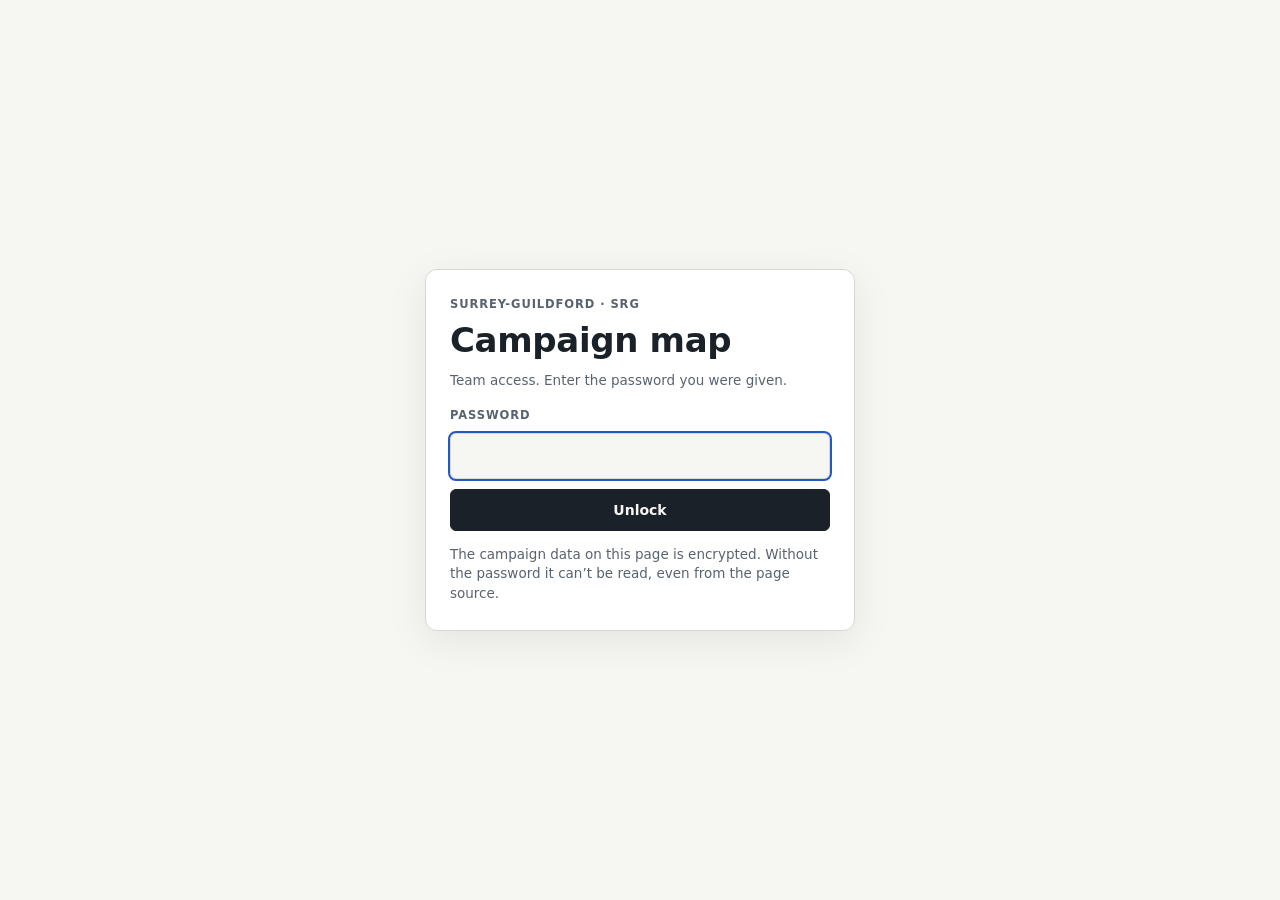
<file: index.html>
<!doctype html>
<html lang="en">
<head>
<meta charset="utf-8">
<meta name="viewport" content="width=device-width, initial-scale=1, viewport-fit=cover">
<meta name="robots" content="noindex, nofollow">
<!-- The page may load its own files and Google Fonts. The only thing that leaves it is the sign-in line (time, map, device ID,
     browser, internet address) sent to the campaign's Firebase database; no campaign data and no loaded file ever leaves it. -->
<meta http-equiv="Content-Security-Policy" content="default-src 'none'; script-src 'self'; style-src 'self' 'unsafe-inline' https://fonts.googleapis.com; font-src https://fonts.gstatic.com; img-src 'self' data: blob:; connect-src https://api.ipify.org https://api64.ipify.org; form-action 'none'; base-uri 'none'">
<title>Surrey-Guildford Campaign Map</title>
<link rel="preconnect" href="https://fonts.googleapis.com">
<link rel="preconnect" href="https://fonts.gstatic.com" crossorigin>
<link rel="stylesheet" href="https://fonts.googleapis.com/css2?family=Archivo:wdth,wght@62..125,100..900&family=IBM+Plex+Sans+Condensed:wght@400;500;600;700&display=swap">
<link rel="stylesheet" href="vendor/leaflet.css">
<link rel="stylesheet" href="app.css">
</head>
<body>
<div class="gate" id="gate" hidden>
  <form class="gate-card" id="gateForm" autocomplete="on">
    <p class="eyebrow">Surrey-Guildford · SRG</p>
    <h1>Campaign map</h1>
    <p>Team access. Enter the password you were given.</p>
    <label for="pw">Password</label>
    <input id="pw" name="password" type="password" autocomplete="current-password" spellcheck="false" required>
    <button class="btn primary" type="submit" id="unlock">Unlock</button>
    <p class="error" id="gateError" role="alert" hidden></p>
    <p class="note">The campaign data on this page is encrypted. Without the password it can’t be read, even from the page source.</p>
  </form>
</div>
<div class="app" id="app">
  <aside class="panel" aria-label="Campaign details">
    <header class="head">
      <p class="eyebrow" id="eyebrow">Surrey-Guildford</p>
      <h1>Campaign map</h1>
      <button class="sheet-toggle" id="sheetToggle" type="button" aria-expanded="true" aria-controls="panelBody">Hide</button>
      <nav class="maps-nav" aria-label="Maps"><a href="index.html" aria-current="page">Campaign map</a><a href="polls.html">Poll map</a><a href="desk.html">Check-in desk</a></nav>
    </header>
    <div class="tabs" role="tablist" aria-label="Sections">
      <button type="button" role="tab" id="tab-overview" aria-controls="pane-overview" aria-selected="true">Overview</button>
      <button type="button" role="tab" id="tab-polls" aria-controls="pane-polls" aria-selected="false" tabindex="-1">Polls</button>
      <button type="button" role="tab" id="tab-homes" aria-controls="pane-homes" aria-selected="false" tabindex="-1">Households</button>
      <button type="button" role="tab" id="tab-voted" aria-controls="pane-voted" aria-selected="false" tabindex="-1">Voted</button>
    </div>
    <div class="body" id="panelBody">
      <section class="pane" id="pane-overview" role="tabpanel" aria-labelledby="tab-overview">
        <div class="loader" id="loader">
          <div class="intro">
            <h2>Your campaign data</h2>
            <p>Load the two <b>Full</b> supporter exports (.xlsx): the 2024 list and this election’s. A Poll Summary, Interactions export and 2024 voted / not-voted lists work too. They are opened in this browser only and never uploaded. Closing the tab clears them.</p>
            <p>To see who has voted so far, load the Elections BC <b>participation report</b> (.csv). Load each new report as it comes: they add up, and the list stays with this tab on both maps until you lock it or close the tab.</p>
          </div>
          <p class="loaded" id="loaded" hidden></p>
          <div class="load-row">
            <label class="btn primary" for="files" id="chooseLabel">Choose files</label>
            <input id="files" type="file" accept=".xlsx,.xls,.csv" multiple>
            <button type="button" class="btn quiet" id="clearData" hidden>Lock</button>
            <button type="button" class="btn quiet" id="castClear" hidden>Clear the voted list</button>
          </div>
          <p class="error" id="loadError" role="alert" hidden></p>
        </div>
        <div id="canvass"></div>
        <div id="result2024"></div>
      </section>
      <section class="pane" id="pane-polls" role="tabpanel" aria-labelledby="tab-polls" hidden>
        <p class="note" id="pollsNote"></p>
        <div class="table-wrap">
          <table class="polls" id="pollTable">
            <thead><tr id="pollHead"></tr></thead>
            <tbody id="pollBody"></tbody>
          </table>
        </div>
      </section>
      <section class="pane" id="pane-homes" role="tabpanel" aria-labelledby="tab-homes" hidden>
        <div id="homesEmpty" class="empty">
          <h2>Households</h2>
          <p>Load the Interactions export or the 2024 supporter lists to put every contacted household on the map, labelled by address.</p>
          <label class="btn primary" for="files">Choose files</label>
        </div>
        <div id="homes" hidden>
          <div class="show">
            <h2>Show on the map</h2>
            <div class="presets" id="views" role="group" aria-label="Show on the map"></div>
            <div class="key" id="key"></div>
          </div>
          <div class="search">
            <label for="find">Find an address</label>
            <input id="find" type="search" list="addrs" placeholder="e.g. 13450 104 Ave" autocomplete="off">
            <datalist id="addrs"></datalist>
          </div>
          <button type="button" class="btn" id="downloadCsv">Download this list (CSV)</button>
          <details class="check" id="check"></details>
        </div>
      </section>
      <section class="pane" id="pane-voted" role="tabpanel" aria-labelledby="tab-voted" hidden></section>
    </div>
  </aside>
  <div class="mapwrap">
    <div id="map" role="region" aria-label="Riding map"></div>
    <div class="shade" id="shade" role="radiogroup" aria-label="Shade polls by"></div>
    <div class="legend" id="legend" aria-live="polite"></div>
  </div>
</div>
<div class="dropzone" id="dropzone" hidden><p>Drop your campaign files here</p></div>
<script src="vendor/leaflet.js"></script>
<script src="vendor/xlsx.full.min.js"></script>
<script src="data/public.js"></script>
<script src="data/campaign.enc.js"></script>
<script src="data/campaign.extra.enc.js"></script>
<script src="desk-config.js"></script>
<script src="core.js"></script>
<script src="app.js"></script>
</body>
</html>
</file>
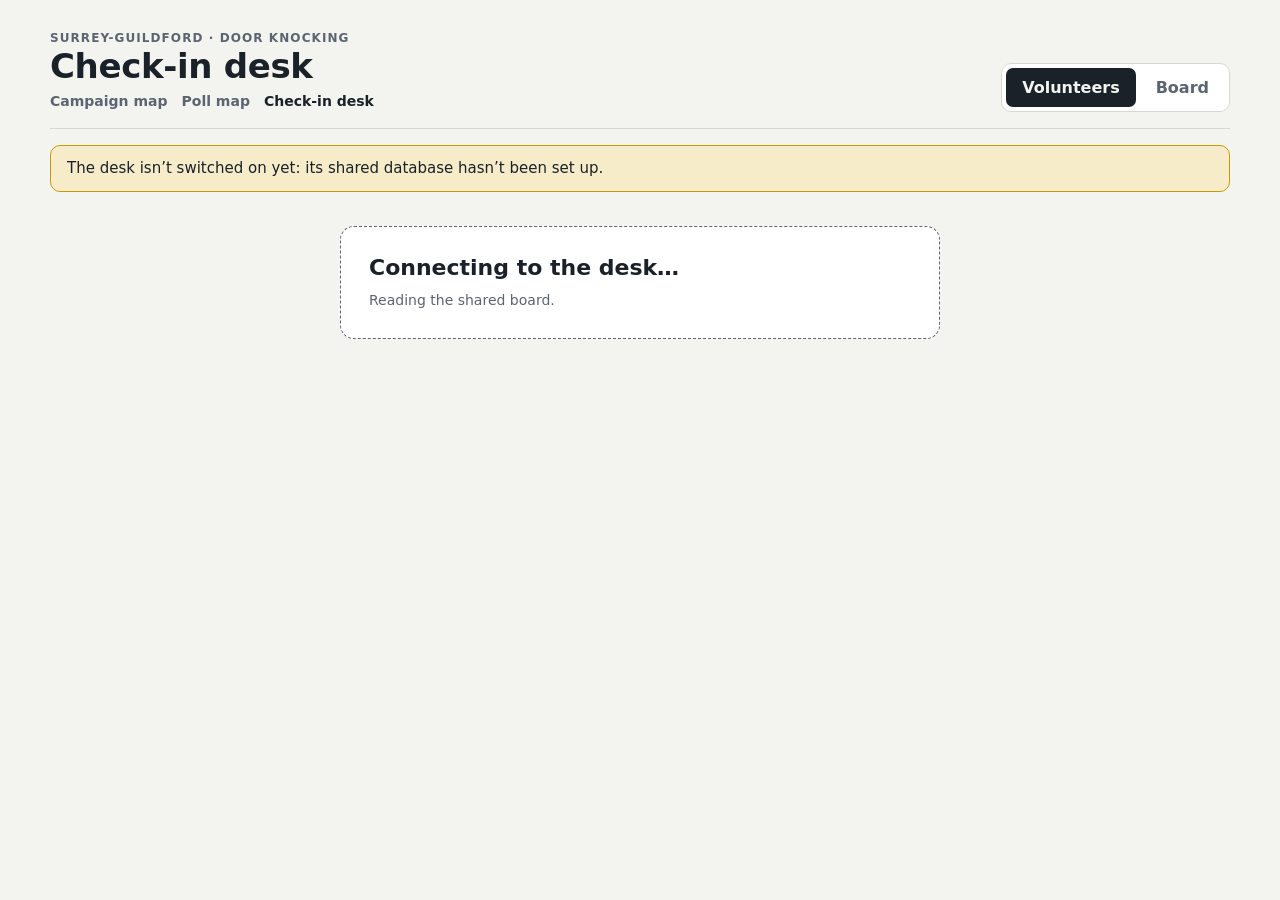
<file: desk.html>
<!doctype html>
<html lang="en">
<head>
<meta charset="utf-8">
<meta name="viewport" content="width=device-width, initial-scale=1, viewport-fit=cover">
<meta name="robots" content="noindex, nofollow">
<!-- The desk talks only to the campaign's Firebase Realtime Database (the shared board; no voter data); nothing else may leave
     the page. Firebase's long-polling fallback loads scripts from the database host, so script-src names it too. -->
<meta http-equiv="Content-Security-Policy" content="default-src 'none'; script-src 'self' https://*.firebaseio.com https://*.firebasedatabase.app; style-src 'self' 'unsafe-inline' https://fonts.googleapis.com; font-src https://fonts.gstatic.com; img-src 'self' data:; connect-src https://*.firebaseio.com wss://*.firebaseio.com https://*.firebasedatabase.app wss://*.firebasedatabase.app; frame-src https://*.firebaseio.com https://*.firebasedatabase.app; form-action 'none'; base-uri 'none'">
<title>Guildford Check-In</title>
<link rel="preconnect" href="https://fonts.googleapis.com">
<link rel="preconnect" href="https://fonts.gstatic.com" crossorigin>
<link rel="stylesheet" href="https://fonts.googleapis.com/css2?family=Archivo:wdth,wght@62..125,500..900&family=IBM+Plex+Sans+Condensed:wght@400;500;600;700&display=swap">
<style>
/* Layout: an office kiosk. One calm column for volunteers (name in, route out), and a wide board for the coordinator.
   Same family as the campaign maps: ink on paper, campaign blue for "out", gold for the GOTV plan, green for done. */
:root {
  --paper: #f3f4ef; --card: #ffffff; --ink: #1b2129; --muted: #5b6470; --rule: #d6d9d0; --soft: #e8eae3;
  --blue: #2459c2; --blue-soft: #dfe8fa; --gold: #c99a06; --gold-soft: #f6ecc9; --green: #1d7a44; --green-soft: #dcefe2; --red: #b3261e;
  --display: "Archivo", "Arial Narrow", system-ui, sans-serif;
  --body: "IBM Plex Sans Condensed", "Arial Narrow", "Roboto Condensed", system-ui, sans-serif;
}
@media (prefers-color-scheme: dark) {
  :root:not([data-theme="light"]) {
    --paper: #12161c; --card: #1a1f26; --ink: #e8ebef; --muted: #9ba4af; --rule: #2e353e; --soft: #232931;
    --blue: #6f9bf0; --blue-soft: #1d2b46; --gold: #e2b52a; --gold-soft: #3a3115; --green: #4fbf7d; --green-soft: #173323; --red: #ff7a6e;
    color-scheme: dark;
  }
}
:root[data-theme="dark"] {
  --paper: #12161c; --card: #1a1f26; --ink: #e8ebef; --muted: #9ba4af; --rule: #2e353e; --soft: #232931;
  --blue: #6f9bf0; --blue-soft: #1d2b46; --gold: #e2b52a; --gold-soft: #3a3115; --green: #4fbf7d; --green-soft: #173323; --red: #ff7a6e;
  color-scheme: dark;
}
[hidden] { display: none !important; }
body { background: var(--paper); color: var(--ink); font: 400 16px/1.45 var(--body); -webkit-font-smoothing: antialiased; }
.wrap { max-width: 1180px; margin: 0 auto; padding-inline: 20px; padding-block: 0 48px; }
button, input, select, textarea { font: inherit; color: inherit; }
.num { font-variant-numeric: tabular-nums; }
:focus-visible { outline: 3px solid var(--blue); outline-offset: 2px; }

/* header */
.top { display: flex; flex-wrap: wrap; align-items: end; justify-content: space-between; gap: 12px 24px; padding-block: 22px 16px; border-bottom: 1px solid var(--rule); }
.brand p { margin: 0; font-size: 12px; font-weight: 600; letter-spacing: .09em; text-transform: uppercase; color: var(--muted); }
.brand h1 { margin: 2px 0 0; font: 800 34px/1 var(--display); font-stretch: 112%; letter-spacing: -.01em; }
.maps-nav { display: flex; flex-wrap: wrap; gap: 2px 14px; margin-top: 8px; font-size: 14px; }
.maps-nav a { color: var(--muted); font-weight: 600; text-decoration: none; }
.maps-nav a:hover { color: var(--ink); text-decoration: underline; }
.maps-nav a[aria-current="page"] { color: var(--ink); }
.tabs { display: flex; gap: 4px; padding: 4px; border-radius: 10px; background: var(--card); border: 1px solid var(--rule); }
.tabs button { all: unset; cursor: pointer; padding: 8px 16px; border-radius: 7px; font-weight: 700; color: var(--muted); }
.tabs button[aria-selected="true"] { background: var(--ink); color: var(--paper); }
.tabs button:focus-visible { outline: 3px solid var(--blue); }
.banner { margin-top: 16px; padding: 12px 16px; border-radius: 10px; background: var(--gold-soft); border: 1px solid var(--gold); font-size: 15px; }
.banner:empty { display: none; }

/* buttons and fields */
.btn { display: inline-flex; align-items: center; justify-content: center; gap: 8px; padding: 11px 18px; border-radius: 9px; border: 1px solid var(--rule);
  background: var(--card); font-weight: 700; cursor: pointer; min-height: 46px; box-sizing: border-box; }
.btn:hover { border-color: var(--muted); }
.btn.primary { background: var(--ink); border-color: var(--ink); color: var(--paper); }
.btn.go { background: var(--blue); border-color: var(--blue); color: #fff; }
.btn.small { min-height: 34px; padding: 6px 12px; font-size: 14px; }
.btn.quiet { background: transparent; border-color: transparent; color: var(--muted); }
.btn:disabled { opacity: .5; cursor: progress; }
label.field { display: grid; gap: 6px; font-weight: 600; font-size: 14px; }
label.field input, label.field textarea { padding: 12px 14px; border-radius: 9px; border: 1px solid var(--rule); background: var(--card); min-width: 0; }
label.field small { font-weight: 400; color: var(--muted); }
.row { display: flex; flex-wrap: wrap; gap: 10px; align-items: center; }

/* volunteer side */
.kiosk { max-width: 600px; margin: 34px auto 0; display: grid; gap: 22px; }
.kiosk h2 { margin: 0; font: 800 30px/1.1 var(--display); font-stretch: 104%; text-wrap: balance; }
.kiosk .lead { margin: 0; color: var(--muted); font-size: 17px; }
.namebox { display: grid; grid-template-columns: 1fr auto; gap: 10px; }
.namebox input { font-size: 22px; padding: 14px 16px; border-radius: 12px; border: 2px solid var(--ink); background: var(--card); min-width: 0; }
.namebox .btn { font-size: 18px; padding-inline: 24px; }
.ticket { display: grid; gap: 14px; padding: 24px; border-radius: 16px; background: var(--card); border: 2px solid var(--ink); box-shadow: 0 10px 30px rgb(0 0 0 / .08); }
.ticket .for { margin: 0; font-size: 15px; color: var(--muted); }
.ticket .code { margin: 0; font: 900 76px/.9 var(--display); font-stretch: 86%; letter-spacing: -.02em; }
.ticket .where { margin: 0; font-size: 18px; font-weight: 600; }
.facts { display: grid; grid-template-columns: repeat(3, minmax(0, 1fr)); gap: 10px; }
.facts div { padding: 10px 12px; border-radius: 10px; background: var(--soft); }
.facts b { display: block; font: 800 24px/1.1 var(--display); font-variant-numeric: tabular-nums; }
.facts span { font-size: 13px; color: var(--muted); }
.ticket .streets { margin: 0; font-size: 15px; }
.ticket .pick { margin: 0; padding: 12px 14px; border-radius: 10px; background: var(--gold-soft); font-size: 16px; }
.note { color: var(--muted); font-size: 14px; margin: 0; }
.choice { display: grid; gap: 8px; }
.choice button { text-align: left; justify-content: flex-start; }
.form { display: grid; gap: 14px; padding: 20px; border-radius: 14px; background: var(--card); border: 1px solid var(--rule); }
.form .three { display: grid; grid-template-columns: repeat(3, minmax(0, 1fr)); gap: 10px; }
.seg { display: inline-flex; gap: 4px; padding: 4px; border-radius: 10px; background: var(--soft); flex-wrap: wrap; }
.seg button { all: unset; cursor: pointer; padding: 9px 14px; border-radius: 7px; font-weight: 700; color: var(--muted); }
.seg button[aria-pressed="true"] { background: var(--card); color: var(--ink); box-shadow: 0 1px 3px rgb(0 0 0 / .15); }
.seg button:focus-visible { outline: 3px solid var(--blue); }
.err { color: var(--red); font-weight: 600; margin: 0; }
.err:empty { display: none; }

/* board */
.board { display: grid; gap: 26px; margin-top: 24px; }
.stats { display: grid; grid-template-columns: repeat(auto-fit, minmax(150px, 1fr)); gap: 12px; }
.stat { padding: 14px 16px; border-radius: 12px; background: var(--card); border: 1px solid var(--rule); }
.stat b { display: block; font: 800 32px/1 var(--display); font-variant-numeric: tabular-nums; }
.stat span { font-size: 13px; color: var(--muted); }
.bar { display: flex; height: 10px; border-radius: 5px; overflow: hidden; background: var(--soft); margin-top: 10px; gap: 2px; }
.bar i { display: block; height: 100%; }
.section-head { display: flex; flex-wrap: wrap; justify-content: space-between; align-items: baseline; gap: 8px 16px; }
.section-head h2 { margin: 0; font: 800 20px/1.2 var(--display); }
.switch { display: inline-flex; align-items: center; gap: 10px; cursor: pointer; font-weight: 600; font-size: 15px; }
.switch input { width: 20px; height: 20px; accent-color: var(--ink); }
.polls { display: grid; grid-template-columns: repeat(auto-fill, minmax(92px, 1fr)); gap: 8px; }
.pchip { padding: 8px 10px; border-radius: 9px; border: 1px solid var(--rule); background: var(--card); font-size: 13px; min-width: 0; }
.pchip b { display: block; font: 800 17px/1.1 var(--display); }
.pchip span { display: block; color: var(--muted); overflow: hidden; text-overflow: ellipsis; white-space: nowrap; }
.pchip.out { background: var(--blue-soft); border-color: var(--blue); }
.pchip.done { background: var(--green-soft); border-color: var(--green); }
.pchip.part { background: var(--gold-soft); border-color: var(--gold); }
.legend { display: flex; flex-wrap: wrap; gap: 6px 16px; font-size: 13px; color: var(--muted); }
.legend i { display: inline-block; width: 11px; height: 11px; border-radius: 3px; margin-right: 5px; vertical-align: -1px; border: 1px solid var(--rule); }
.table-wrap { overflow-x: auto; border-radius: 12px; border: 1px solid var(--rule); background: var(--card); }
table { width: 100%; border-collapse: collapse; font-size: 15px; }
th { text-align: left; font-size: 12px; font-weight: 700; letter-spacing: .06em; text-transform: uppercase; color: var(--muted); padding: 10px 12px; border-bottom: 1px solid var(--rule); white-space: nowrap; }
td { padding: 10px 12px; border-bottom: 1px solid var(--soft); vertical-align: middle; }
tr.group td { background: var(--soft); font-weight: 700; font-size: 13px; letter-spacing: .04em; text-transform: uppercase; color: var(--muted); padding-block: 7px; }
td.code { font: 800 18px/1 var(--display); white-space: nowrap; }
td.acts { white-space: nowrap; text-align: right; }
.pill { display: inline-flex; align-items: center; gap: 6px; padding: 3px 10px; border-radius: 999px; font-size: 13px; font-weight: 700; white-space: nowrap; border: 1px solid var(--rule); }
.pill::before { content: ""; width: 8px; height: 8px; border-radius: 50%; background: currentColor; }
.pill.open { color: var(--muted); }
.pill.out { color: var(--blue); background: var(--blue-soft); border-color: transparent; }
.pill.done { color: var(--green); background: var(--green-soft); border-color: transparent; }
.pill.part { color: var(--ink); background: var(--gold-soft); border-color: transparent; }
.who { display: block; font-size: 13px; color: var(--muted); }
.log { list-style: none; margin: 0; padding: 0; display: grid; gap: 6px; font-size: 14px; }
.log li { display: grid; grid-template-columns: 70px 1fr; gap: 10px; }
.log time { color: var(--muted); font-variant-numeric: tabular-nums; }
details.admin { padding: 14px 16px; border-radius: 12px; background: var(--card); border: 1px solid var(--rule); }
details.admin summary { cursor: pointer; font-weight: 700; }
details.admin textarea { width: 100%; box-sizing: border-box; min-height: 120px; font: 13px/1.4 ui-monospace, monospace; }
.empty { padding: 28px; border-radius: 14px; border: 1px dashed var(--muted); background: var(--card); display: grid; gap: 8px; }
.empty h2 { margin: 0; font: 800 22px/1.2 var(--display); }

/* overlay for board actions */
.overlay { position: fixed; inset: 0; z-index: 20; background: rgb(0 0 0 / .45); display: grid; place-items: center; padding: 16px; }
.overlay .form { width: min(520px, 100%); box-shadow: 0 20px 60px rgb(0 0 0 / .35); }
.overlay h3 { margin: 0; font: 800 22px/1.2 var(--display); }

@media (max-width: 640px) {
  .brand h1 { font-size: 26px; }
  .ticket .code { font-size: 58px; }
  .facts, .form .three { grid-template-columns: 1fr 1fr; }
  .namebox { grid-template-columns: 1fr; }
  td, th { padding-inline: 8px; }
}
@media (prefers-reduced-motion: reduce) { * { transition: none !important; } }
</style>
</head>
<body>
<div class="wrap">
  <header class="top">
    <div class="brand">
      <p>Surrey-Guildford · door knocking</p>
      <h1>Check-in desk</h1>
      <nav class="maps-nav" aria-label="Maps"><a href="index.html">Campaign map</a><a href="polls.html">Poll map</a><a href="desk.html" aria-current="page">Check-in desk</a></nav>
    </div>
    <div class="tabs" role="tablist" aria-label="Sections">
      <button type="button" role="tab" id="tab-checkin" aria-selected="true" aria-controls="checkin">Volunteers</button>
      <button type="button" role="tab" id="tab-board" aria-selected="false" aria-controls="board" tabindex="-1">Board</button>
    </div>
  </header>
  <p class="banner" id="banner" role="status"></p>

  <main id="main">
    <section id="checkin" role="tabpanel" aria-labelledby="tab-checkin">
      <div class="kiosk" id="kiosk" aria-live="polite"></div>
    </section>
    <section id="board" role="tabpanel" aria-labelledby="tab-board" hidden>
      <div class="board" id="boardBody"></div>
    </section>
  </main>
</div>
<div class="overlay" id="overlay" hidden></div>

<script src="vendor/firebase-app-compat.js"></script>
<script src="vendor/firebase-database-compat.js"></script>
<script src="desk-config.js"></script>
<script src="desk.js"></script>
</body>
</html>
</file>
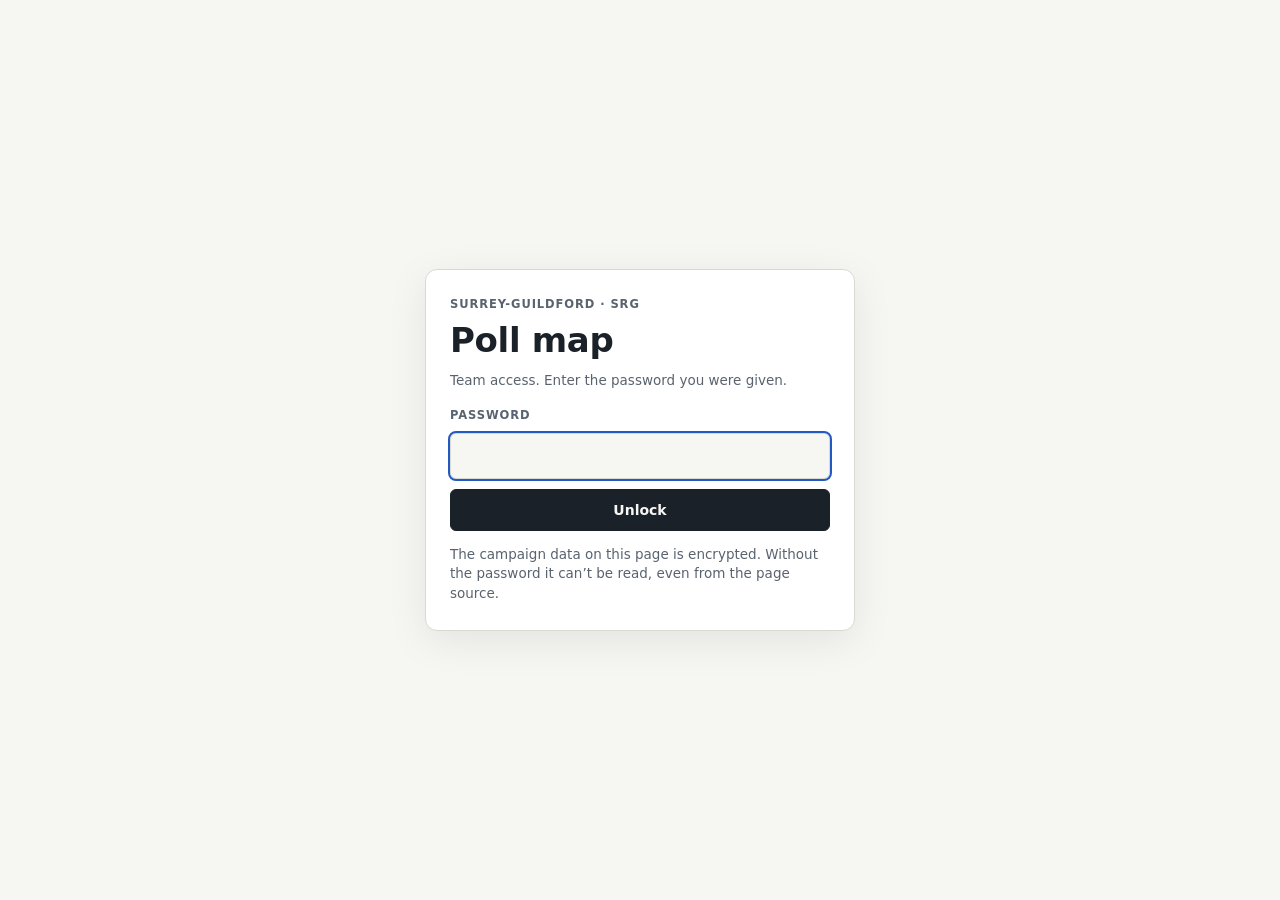
<file: polls.html>
<!doctype html>
<html lang="en">
<head>
<meta charset="utf-8">
<meta name="viewport" content="width=device-width, initial-scale=1, viewport-fit=cover">
<meta name="robots" content="noindex, nofollow">
<!-- The page may load its own files and Google Fonts. The only thing that leaves it is the sign-in line (time, map, device ID,
     browser, internet address) sent to the campaign's Firebase database; no campaign data and no loaded file ever leaves it. -->
<meta http-equiv="Content-Security-Policy" content="default-src 'none'; script-src 'self'; style-src 'self' 'unsafe-inline' https://fonts.googleapis.com; font-src https://fonts.gstatic.com; img-src 'self' data: blob:; connect-src https://api.ipify.org https://api64.ipify.org; form-action 'none'; base-uri 'none'">
<title>Surrey-Guildford Poll Map</title>
<link rel="preconnect" href="https://fonts.googleapis.com">
<link rel="preconnect" href="https://fonts.gstatic.com" crossorigin>
<link rel="stylesheet" href="https://fonts.googleapis.com/css2?family=Archivo:wdth,wght@62..125,100..900&family=IBM+Plex+Sans+Condensed:wght@400;500;600;700&display=swap">
<link rel="stylesheet" href="vendor/leaflet.css">
<link rel="stylesheet" href="app.css">
</head>
<body>
<div class="gate" id="gate" hidden>
  <form class="gate-card" id="gateForm" autocomplete="on">
    <p class="eyebrow">Surrey-Guildford · SRG</p>
    <h1>Poll map</h1>
    <p>Team access. Enter the password you were given.</p>
    <label for="pw">Password</label>
    <input id="pw" name="password" type="password" autocomplete="current-password" spellcheck="false" required>
    <button class="btn primary" type="submit" id="unlock">Unlock</button>
    <p class="error" id="gateError" role="alert" hidden></p>
    <p class="note">The campaign data on this page is encrypted. Without the password it can’t be read, even from the page source.</p>
  </form>
</div>
<div class="app wide" id="app">
  <aside class="panel" aria-label="Poll details">
    <header class="head">
      <p class="eyebrow" id="eyebrow">Surrey-Guildford</p>
      <h1>Poll map</h1>
      <button class="sheet-toggle" id="sheetToggle" type="button" aria-expanded="true" aria-controls="panelBody">Hide</button>
      <nav class="maps-nav" aria-label="Maps"><a href="index.html">Campaign map</a><a href="polls.html" aria-current="page">Poll map</a><a href="desk.html">Check-in desk</a></nav>
    </header>
    <div class="tabs" role="tablist" aria-label="Sections">
      <button type="button" role="tab" id="tab-map" aria-controls="pane-map" aria-selected="true">Map</button>
      <button type="button" role="tab" id="tab-focus" aria-controls="pane-focus" aria-selected="false" tabindex="-1">Focus</button>
      <button type="button" role="tab" id="tab-routes" aria-controls="pane-routes" aria-selected="false" tabindex="-1">Routes</button>
      <button type="button" role="tab" id="tab-voted" aria-controls="pane-voted" aria-selected="false" tabindex="-1">Voted</button>
    </div>
    <div class="body" id="panelBody">
      <section class="pane" id="pane-map" role="tabpanel" aria-labelledby="tab-map">
        <div id="summary" aria-live="polite"></div>
        <div class="layers-panel">
          <h2>Show on the map</h2>
          <fieldset class="switches" id="fills"><legend>Colour the polls by <span class="aside">one at a time</span></legend></fieldset>
          <fieldset class="switches" id="overlays"><legend>On each poll</legend></fieldset>
        </div>
        <div class="loader done" id="loader">
          <p class="loaded" id="loaded" hidden></p>
          <div class="load-row">
            <label class="btn" for="files" id="chooseLabel">Load newer files</label>
            <input id="files" type="file" accept=".xlsx,.xls,.csv" multiple>
            <button type="button" class="btn quiet" id="lockBtn">Lock</button>
            <button type="button" class="btn quiet" id="castClear" hidden>Clear the voted list</button>
          </div>
          <p class="note">Load the Elections BC <b>participation report</b> (.csv) to see who has voted so far. Load each new report as it comes: they add up, and the list stays with this tab on both maps until you lock it or close the tab. Nothing needs publishing.</p>
          <p class="note">A Full supporter export, Poll Summary, Interactions export, 2024 list, T1 list, T2 households or door-knocked houses file you load opens in this browser only and is never uploaded. Closing the tab clears it.</p>
          <p class="error" id="loadError" role="alert" hidden></p>
          <div class="seal" id="seal" hidden>
            <p class="note">To build newer Full exports, or the T2, door-knock or voters files, into the map for the whole team, save it locked with the team password and send the saved file to Claude to publish.</p>
            <button type="button" class="btn" id="sealBtn">Save for the team</button>
          </div>
        </div>
      </section>
      <section class="pane" id="pane-focus" role="tabpanel" aria-labelledby="tab-focus" hidden>
        <div class="focus-head">
          <h2>Where to focus door knocking</h2>
          <div class="seg" id="order" role="group" aria-label="Order" hidden>
            <button type="button" data-order="score" aria-pressed="true">By focus score</button>
            <button type="button" data-order="plan" aria-pressed="false">Party plan first</button>
          </div>
        </div>
        <div class="table-wrap">
          <table class="polls focus" id="pollTable">
            <thead><tr id="pollHead"></tr></thead>
            <tbody id="pollBody"></tbody>
            <tfoot id="pollFoot"></tfoot>
          </table>
        </div>
        <div id="pollsNote"></div>
      </section>
      <section class="pane" id="pane-routes" role="tabpanel" aria-labelledby="tab-routes" hidden>
        <p class="note" id="routesEmpty">Unlock the campaign data, or load the 2024 lists or the Interactions export, to plan door-knocking routes.</p>
        <form class="route-form" id="routeForm" hidden>
          <h2>Door-knocking routes</h2>
          <label class="field"><span>Area</span><select id="turf"></select></label>
          <fieldset class="checks"><legend>Knock on doors with</legend>
            <label><input type="checkbox" id="kNot" checked> Supporters who didn’t vote in 2024</label>
            <label><input type="checkbox" id="kVoted"> Supporters who voted in 2024</label>
            <label><input type="checkbox" id="kNow"> Supporters found this election <small>(canvass export)</small></label>
            <label><input type="checkbox" id="kT1"> T1 list, not voted yet</label>
            <label><input type="checkbox" id="kT2"> T2 households</label>
            <label class="sub"><input type="checkbox" id="kReg" checked> Only people still on the voters list <small>(skips people who seem to have moved)</small></label>
            <label class="sub"><input type="checkbox" id="kCast" checked> Leave out people who have voted <small>(participation report)</small></label>
          </fieldset>
          <div class="two">
            <label class="field"><span>Doors per route</span><span class="inline"><input type="number" id="perRoute" min="10" max="200" step="5" value="30"><small>at most</small></span></label>
            <label class="field"><span>Longest walk per route</span><select id="maxWalk"><option value="1000">1 km</option><option value="1500" selected>1.5 km</option><option value="2000">2 km</option><option value="0">No limit</option></select></label>
          </div>
          <p class="note">Routes are compact blocks of streets. Where doors are far apart, a route gets fewer doors rather than a longer walk.</p>
          <button type="submit" class="btn primary">Plan routes</button>
        </form>
        <div id="routeOut" aria-live="polite"></div>
        <section class="book" aria-labelledby="bookTitle">
          <h2 id="bookTitle">Route book for the check-in desk</h2>
          <p class="note">Plans every area at once with the choices above: the GOTV priority polls, then each other poll by focus rank. Each route gets a code (P1-03 is GOTV group 1, route 3) that the packets and the check-in desk share.</p>
          <button type="button" class="btn" id="buildBook">Build the route book</button>
          <div id="bookOut" aria-live="polite"></div>
        </section>
      </section>
      <section class="pane" id="pane-voted" role="tabpanel" aria-labelledby="tab-voted" hidden></section>
    </div>
  </aside>
  <div class="mapwrap">
    <div id="map" role="region" aria-label="Poll map"></div>
    <div class="legend" id="legend" aria-live="polite"></div>
  </div>
</div>
<div id="print" class="print-only"></div>
<script src="vendor/leaflet.js"></script>
<script src="vendor/xlsx.full.min.js"></script>
<script src="vendor/jspdf.umd.min.js"></script>
<script src="data/public.js"></script>
<script src="data/campaign.enc.js"></script>
<script src="data/campaign.extra.enc.js"></script>
<script src="desk-config.js"></script>
<script src="core.js"></script>
<script src="routes.js"></script>
<script src="export.js"></script>
<script src="polls.js"></script>
</body>
</html>
</file>
<file: vendor/leaflet.css>
/* required styles */

.leaflet-pane,
.leaflet-tile,
.leaflet-marker-icon,
.leaflet-marker-shadow,
.leaflet-tile-container,
.leaflet-pane > svg,
.leaflet-pane > canvas,
.leaflet-zoom-box,
.leaflet-image-layer,
.leaflet-layer {
	position: absolute;
	left: 0;
	top: 0;
	}
.leaflet-container {
	overflow: hidden;
	}
.leaflet-tile,
.leaflet-marker-icon,
.leaflet-marker-shadow {
	-webkit-user-select: none;
	   -moz-user-select: none;
	        user-select: none;
	  -webkit-user-drag: none;
	}
/* Prevents IE11 from highlighting tiles in blue */
.leaflet-tile::selection {
	background: transparent;
}
/* Safari renders non-retina tile on retina better with this, but Chrome is worse */
.leaflet-safari .leaflet-tile {
	image-rendering: -webkit-optimize-contrast;
	}
/* hack that prevents hw layers "stretching" when loading new tiles */
.leaflet-safari .leaflet-tile-container {
	width: 1600px;
	height: 1600px;
	-webkit-transform-origin: 0 0;
	}
.leaflet-marker-icon,
.leaflet-marker-shadow {
	display: block;
	}
/* .leaflet-container svg: reset svg max-width decleration shipped in Joomla! (joomla.org) 3.x */
/* .leaflet-container img: map is broken in FF if you have max-width: 100% on tiles */
.leaflet-container .leaflet-overlay-pane svg {
	max-width: none !important;
	max-height: none !important;
	}
.leaflet-container .leaflet-marker-pane img,
.leaflet-container .leaflet-shadow-pane img,
.leaflet-container .leaflet-tile-pane img,
.leaflet-container img.leaflet-image-layer,
.leaflet-container .leaflet-tile {
	max-width: none !important;
	max-height: none !important;
	width: auto;
	padding: 0;
	}

.leaflet-container img.leaflet-tile {
	/* See: https://bugs.chromium.org/p/chromium/issues/detail?id=600120 */
	mix-blend-mode: plus-lighter;
}

.leaflet-container.leaflet-touch-zoom {
	-ms-touch-action: pan-x pan-y;
	touch-action: pan-x pan-y;
	}
.leaflet-container.leaflet-touch-drag {
	-ms-touch-action: pinch-zoom;
	/* Fallback for FF which doesn't support pinch-zoom */
	touch-action: none;
	touch-action: pinch-zoom;
}
.leaflet-container.leaflet-touch-drag.leaflet-touch-zoom {
	-ms-touch-action: none;
	touch-action: none;
}
.leaflet-container {
	-webkit-tap-highlight-color: transparent;
}
.leaflet-container a {
	-webkit-tap-highlight-color: rgba(51, 181, 229, 0.4);
}
.leaflet-tile {
	filter: inherit;
	visibility: hidden;
	}
.leaflet-tile-loaded {
	visibility: inherit;
	}
.leaflet-zoom-box {
	width: 0;
	height: 0;
	-moz-box-sizing: border-box;
	     box-sizing: border-box;
	z-index: 800;
	}
/* workaround for https://bugzilla.mozilla.org/show_bug.cgi?id=888319 */
.leaflet-overlay-pane svg {
	-moz-user-select: none;
	}

.leaflet-pane         { z-index: 400; }

.leaflet-tile-pane    { z-index: 200; }
.leaflet-overlay-pane { z-index: 400; }
.leaflet-shadow-pane  { z-index: 500; }
.leaflet-marker-pane  { z-index: 600; }
.leaflet-tooltip-pane   { z-index: 650; }
.leaflet-popup-pane   { z-index: 700; }

.leaflet-map-pane canvas { z-index: 100; }
.leaflet-map-pane svg    { z-index: 200; }

.leaflet-vml-shape {
	width: 1px;
	height: 1px;
	}
.lvml {
	behavior: url(#default#VML);
	display: inline-block;
	position: absolute;
	}


/* control positioning */

.leaflet-control {
	position: relative;
	z-index: 800;
	pointer-events: visiblePainted; /* IE 9-10 doesn't have auto */
	pointer-events: auto;
	}
.leaflet-top,
.leaflet-bottom {
	position: absolute;
	z-index: 1000;
	pointer-events: none;
	}
.leaflet-top {
	top: 0;
	}
.leaflet-right {
	right: 0;
	}
.leaflet-bottom {
	bottom: 0;
	}
.leaflet-left {
	left: 0;
	}
.leaflet-control {
	float: left;
	clear: both;
	}
.leaflet-right .leaflet-control {
	float: right;
	}
.leaflet-top .leaflet-control {
	margin-top: 10px;
	}
.leaflet-bottom .leaflet-control {
	margin-bottom: 10px;
	}
.leaflet-left .leaflet-control {
	margin-left: 10px;
	}
.leaflet-right .leaflet-control {
	margin-right: 10px;
	}


/* zoom and fade animations */

.leaflet-fade-anim .leaflet-popup {
	opacity: 0;
	-webkit-transition: opacity 0.2s linear;
	   -moz-transition: opacity 0.2s linear;
	        transition: opacity 0.2s linear;
	}
.leaflet-fade-anim .leaflet-map-pane .leaflet-popup {
	opacity: 1;
	}
.leaflet-zoom-animated {
	-webkit-transform-origin: 0 0;
	    -ms-transform-origin: 0 0;
	        transform-origin: 0 0;
	}
svg.leaflet-zoom-animated {
	will-change: transform;
}

.leaflet-zoom-anim .leaflet-zoom-animated {
	-webkit-transition: -webkit-transform 0.25s cubic-bezier(0,0,0.25,1);
	   -moz-transition:    -moz-transform 0.25s cubic-bezier(0,0,0.25,1);
	        transition:         transform 0.25s cubic-bezier(0,0,0.25,1);
	}
.leaflet-zoom-anim .leaflet-tile,
.leaflet-pan-anim .leaflet-tile {
	-webkit-transition: none;
	   -moz-transition: none;
	        transition: none;
	}

.leaflet-zoom-anim .leaflet-zoom-hide {
	visibility: hidden;
	}


/* cursors */

.leaflet-interactive {
	cursor: pointer;
	}
.leaflet-grab {
	cursor: -webkit-grab;
	cursor:    -moz-grab;
	cursor:         grab;
	}
.leaflet-crosshair,
.leaflet-crosshair .leaflet-interactive {
	cursor: crosshair;
	}
.leaflet-popup-pane,
.leaflet-control {
	cursor: auto;
	}
.leaflet-dragging .leaflet-grab,
.leaflet-dragging .leaflet-grab .leaflet-interactive,
.leaflet-dragging .leaflet-marker-draggable {
	cursor: move;
	cursor: -webkit-grabbing;
	cursor:    -moz-grabbing;
	cursor:         grabbing;
	}

/* marker & overlays interactivity */
.leaflet-marker-icon,
.leaflet-marker-shadow,
.leaflet-image-layer,
.leaflet-pane > svg path,
.leaflet-tile-container {
	pointer-events: none;
	}

.leaflet-marker-icon.leaflet-interactive,
.leaflet-image-layer.leaflet-interactive,
.leaflet-pane > svg path.leaflet-interactive,
svg.leaflet-image-layer.leaflet-interactive path {
	pointer-events: visiblePainted; /* IE 9-10 doesn't have auto */
	pointer-events: auto;
	}

/* visual tweaks */

.leaflet-container {
	background: #ddd;
	outline-offset: 1px;
	}
.leaflet-container a {
	color: #0078A8;
	}
.leaflet-zoom-box {
	border: 2px dotted #38f;
	background: rgba(255,255,255,0.5);
	}


/* general typography */
.leaflet-container {
	font-family: "Helvetica Neue", Arial, Helvetica, sans-serif;
	font-size: 12px;
	font-size: 0.75rem;
	line-height: 1.5;
	}


/* general toolbar styles */

.leaflet-bar {
	box-shadow: 0 1px 5px rgba(0,0,0,0.65);
	border-radius: 4px;
	}
.leaflet-bar a {
	background-color: #fff;
	border-bottom: 1px solid #ccc;
	width: 26px;
	height: 26px;
	line-height: 26px;
	display: block;
	text-align: center;
	text-decoration: none;
	color: black;
	}
.leaflet-bar a,
.leaflet-control-layers-toggle {
	background-position: 50% 50%;
	background-repeat: no-repeat;
	display: block;
	}
.leaflet-bar a:hover,
.leaflet-bar a:focus {
	background-color: #f4f4f4;
	}
.leaflet-bar a:first-child {
	border-top-left-radius: 4px;
	border-top-right-radius: 4px;
	}
.leaflet-bar a:last-child {
	border-bottom-left-radius: 4px;
	border-bottom-right-radius: 4px;
	border-bottom: none;
	}
.leaflet-bar a.leaflet-disabled {
	cursor: default;
	background-color: #f4f4f4;
	color: #bbb;
	}

.leaflet-touch .leaflet-bar a {
	width: 30px;
	height: 30px;
	line-height: 30px;
	}
.leaflet-touch .leaflet-bar a:first-child {
	border-top-left-radius: 2px;
	border-top-right-radius: 2px;
	}
.leaflet-touch .leaflet-bar a:last-child {
	border-bottom-left-radius: 2px;
	border-bottom-right-radius: 2px;
	}

/* zoom control */

.leaflet-control-zoom-in,
.leaflet-control-zoom-out {
	font: bold 18px 'Lucida Console', Monaco, monospace;
	text-indent: 1px;
	}

.leaflet-touch .leaflet-control-zoom-in, .leaflet-touch .leaflet-control-zoom-out  {
	font-size: 22px;
	}


/* layers control */

.leaflet-control-layers {
	box-shadow: 0 1px 5px rgba(0,0,0,0.4);
	background: #fff;
	border-radius: 5px;
	}
.leaflet-control-layers-toggle {
	background-image: url(images/layers.png);
	width: 36px;
	height: 36px;
	}
.leaflet-retina .leaflet-control-layers-toggle {
	background-image: url(images/layers-2x.png);
	background-size: 26px 26px;
	}
.leaflet-touch .leaflet-control-layers-toggle {
	width: 44px;
	height: 44px;
	}
.leaflet-control-layers .leaflet-control-layers-list,
.leaflet-control-layers-expanded .leaflet-control-layers-toggle {
	display: none;
	}
.leaflet-control-layers-expanded .leaflet-control-layers-list {
	display: block;
	position: relative;
	}
.leaflet-control-layers-expanded {
	padding: 6px 10px 6px 6px;
	color: #333;
	background: #fff;
	}
.leaflet-control-layers-scrollbar {
	overflow-y: scroll;
	overflow-x: hidden;
	padding-right: 5px;
	}
.leaflet-control-layers-selector {
	margin-top: 2px;
	position: relative;
	top: 1px;
	}
.leaflet-control-layers label {
	display: block;
	font-size: 13px;
	font-size: 1.08333em;
	}
.leaflet-control-layers-separator {
	height: 0;
	border-top: 1px solid #ddd;
	margin: 5px -10px 5px -6px;
	}

/* Default icon URLs */
.leaflet-default-icon-path { /* used only in path-guessing heuristic, see L.Icon.Default */
	background-image: url(images/marker-icon.png);
	}


/* attribution and scale controls */

.leaflet-container .leaflet-control-attribution {
	background: #fff;
	background: rgba(255, 255, 255, 0.8);
	margin: 0;
	}
.leaflet-control-attribution,
.leaflet-control-scale-line {
	padding: 0 5px;
	color: #333;
	line-height: 1.4;
	}
.leaflet-control-attribution a {
	text-decoration: none;
	}
.leaflet-control-attribution a:hover,
.leaflet-control-attribution a:focus {
	text-decoration: underline;
	}
.leaflet-attribution-flag {
	display: inline !important;
	vertical-align: baseline !important;
	width: 1em;
	height: 0.6669em;
	}
.leaflet-left .leaflet-control-scale {
	margin-left: 5px;
	}
.leaflet-bottom .leaflet-control-scale {
	margin-bottom: 5px;
	}
.leaflet-control-scale-line {
	border: 2px solid #777;
	border-top: none;
	line-height: 1.1;
	padding: 2px 5px 1px;
	white-space: nowrap;
	-moz-box-sizing: border-box;
	     box-sizing: border-box;
	background: rgba(255, 255, 255, 0.8);
	text-shadow: 1px 1px #fff;
	}
.leaflet-control-scale-line:not(:first-child) {
	border-top: 2px solid #777;
	border-bottom: none;
	margin-top: -2px;
	}
.leaflet-control-scale-line:not(:first-child):not(:last-child) {
	border-bottom: 2px solid #777;
	}

.leaflet-touch .leaflet-control-attribution,
.leaflet-touch .leaflet-control-layers,
.leaflet-touch .leaflet-bar {
	box-shadow: none;
	}
.leaflet-touch .leaflet-control-layers,
.leaflet-touch .leaflet-bar {
	border: 2px solid rgba(0,0,0,0.2);
	background-clip: padding-box;
	}


/* popup */

.leaflet-popup {
	position: absolute;
	text-align: center;
	margin-bottom: 20px;
	}
.leaflet-popup-content-wrapper {
	padding: 1px;
	text-align: left;
	border-radius: 12px;
	}
.leaflet-popup-content {
	margin: 13px 24px 13px 20px;
	line-height: 1.3;
	font-size: 13px;
	font-size: 1.08333em;
	min-height: 1px;
	}
.leaflet-popup-content p {
	margin: 17px 0;
	margin: 1.3em 0;
	}
.leaflet-popup-tip-container {
	width: 40px;
	height: 20px;
	position: absolute;
	left: 50%;
	margin-top: -1px;
	margin-left: -20px;
	overflow: hidden;
	pointer-events: none;
	}
.leaflet-popup-tip {
	width: 17px;
	height: 17px;
	padding: 1px;

	margin: -10px auto 0;
	pointer-events: auto;

	-webkit-transform: rotate(45deg);
	   -moz-transform: rotate(45deg);
	    -ms-transform: rotate(45deg);
	        transform: rotate(45deg);
	}
.leaflet-popup-content-wrapper,
.leaflet-popup-tip {
	background: white;
	color: #333;
	box-shadow: 0 3px 14px rgba(0,0,0,0.4);
	}
.leaflet-container a.leaflet-popup-close-button {
	position: absolute;
	top: 0;
	right: 0;
	border: none;
	text-align: center;
	width: 24px;
	height: 24px;
	font: 16px/24px Tahoma, Verdana, sans-serif;
	color: #757575;
	text-decoration: none;
	background: transparent;
	}
.leaflet-container a.leaflet-popup-close-button:hover,
.leaflet-container a.leaflet-popup-close-button:focus {
	color: #585858;
	}
.leaflet-popup-scrolled {
	overflow: auto;
	}

.leaflet-oldie .leaflet-popup-content-wrapper {
	-ms-zoom: 1;
	}
.leaflet-oldie .leaflet-popup-tip {
	width: 24px;
	margin: 0 auto;

	-ms-filter: "progid:DXImageTransform.Microsoft.Matrix(M11=0.70710678, M12=0.70710678, M21=-0.70710678, M22=0.70710678)";
	filter: progid:DXImageTransform.Microsoft.Matrix(M11=0.70710678, M12=0.70710678, M21=-0.70710678, M22=0.70710678);
	}

.leaflet-oldie .leaflet-control-zoom,
.leaflet-oldie .leaflet-control-layers,
.leaflet-oldie .leaflet-popup-content-wrapper,
.leaflet-oldie .leaflet-popup-tip {
	border: 1px solid #999;
	}


/* div icon */

.leaflet-div-icon {
	background: #fff;
	border: 1px solid #666;
	}


/* Tooltip */
/* Base styles for the element that has a tooltip */
.leaflet-tooltip {
	position: absolute;
	padding: 6px;
	background-color: #fff;
	border: 1px solid #fff;
	border-radius: 3px;
	color: #222;
	white-space: nowrap;
	-webkit-user-select: none;
	-moz-user-select: none;
	-ms-user-select: none;
	user-select: none;
	pointer-events: none;
	box-shadow: 0 1px 3px rgba(0,0,0,0.4);
	}
.leaflet-tooltip.leaflet-interactive {
	cursor: pointer;
	pointer-events: auto;
	}
.leaflet-tooltip-top:before,
.leaflet-tooltip-bottom:before,
.leaflet-tooltip-left:before,
.leaflet-tooltip-right:before {
	position: absolute;
	pointer-events: none;
	border: 6px solid transparent;
	background: transparent;
	content: "";
	}

/* Directions */

.leaflet-tooltip-bottom {
	margin-top: 6px;
}
.leaflet-tooltip-top {
	margin-top: -6px;
}
.leaflet-tooltip-bottom:before,
.leaflet-tooltip-top:before {
	left: 50%;
	margin-left: -6px;
	}
.leaflet-tooltip-top:before {
	bottom: 0;
	margin-bottom: -12px;
	border-top-color: #fff;
	}
.leaflet-tooltip-bottom:before {
	top: 0;
	margin-top: -12px;
	margin-left: -6px;
	border-bottom-color: #fff;
	}
.leaflet-tooltip-left {
	margin-left: -6px;
}
.leaflet-tooltip-right {
	margin-left: 6px;
}
.leaflet-tooltip-left:before,
.leaflet-tooltip-right:before {
	top: 50%;
	margin-top: -6px;
	}
.leaflet-tooltip-left:before {
	right: 0;
	margin-right: -12px;
	border-left-color: #fff;
	}
.leaflet-tooltip-right:before {
	left: 0;
	margin-left: -12px;
	border-right-color: #fff;
	}

/* Printing */

@media print {
	/* Prevent printers from removing background-images of controls. */
	.leaflet-control {
		-webkit-print-color-adjust: exact;
		print-color-adjust: exact;
		}
	}
</file>
<file: app.css>
/* Layout: one-screen campaign map. A side panel (Overview / Polls / Households) beside a full-bleed vector
   street map with a poll-shading switch and legend floating over it; on phones the panel is a bottom sheet. */
:root {
  --bg: #f6f6f3; --surface: #ffffff; --land: #ebece6; --fg: #1b2129; --muted: #59636f; --rule: #d8dad2;
  --road: #c4c8cd; --road-major: #9199a3; --road-label: #69727e; --edge: #1b2129; --va: #7f8794; --mask: #d3d5cd; --halo: #ffffff;
  /* party identity: validated (OKLab, all pairs, protan/deutan) against the map surface */
  --con: #2459c2; --ndp: #f2852f; --grn: #16753a; --oth: #cc4793;
  --und: #868d97; --dnc: #b3261e; --sign: #c99a06; --even: #9aa0a8;
  --ramp-contact: #3d4654; --ramp-find: #6a4fd0; --ramp-gotv: #0e7490; --y24: #0e7490; --t1: #1f7a3e; --t2: #7c3aed; --missed: #e8590c; --cast: #701a75;
  --font-display: "Archivo", "Arial Black", system-ui, sans-serif;
  --font-ui: "IBM Plex Sans Condensed", "Arial Narrow", "Roboto Condensed", system-ui, sans-serif;
  color-scheme: light;
}
@media (prefers-color-scheme: dark) {
  :root:not([data-theme="light"]) {
    --bg: #12161c; --surface: #1a1f26; --land: #1b2027; --fg: #e8ebef; --muted: #9ba4af; --rule: #2c323b;
    --road: #353c46; --road-major: #525b69; --road-label: #8f98a4; --edge: #e8ebef; --va: #6b7380; --mask: #0d1014; --halo: #10141a;
    --con: #5a88ec; --ndp: #d6782b; --grn: #1b7a42; --oth: #c95599;
    --und: #8d96a3; --dnc: #ff6b5e; --sign: #e8b923; --even: #707782;
    --ramp-contact: #c9d0da; --ramp-find: #a28ff2; --ramp-gotv: #22b8cf; --y24: #22b8cf; --t1: #3fb26a; --t2: #b794f6; --missed: #ff8f3f; --cast: #d946ef;
    color-scheme: dark;
  }
}
:root[data-theme="dark"] {
  --bg: #12161c; --surface: #1a1f26; --land: #1b2027; --fg: #e8ebef; --muted: #9ba4af; --rule: #2c323b;
  --road: #353c46; --road-major: #525b69; --road-label: #8f98a4; --edge: #e8ebef; --va: #6b7380; --mask: #0d1014; --halo: #10141a;
  --con: #5a88ec; --ndp: #d6782b; --grn: #1b7a42; --oth: #c95599;
  --und: #8d96a3; --dnc: #ff6b5e; --sign: #e8b923; --even: #707782;
  --ramp-contact: #c9d0da; --ramp-find: #a28ff2; --ramp-gotv: #22b8cf; --y24: #22b8cf; --t1: #3fb26a; --t2: #b794f6; --missed: #ff8f3f; --cast: #d946ef;
  color-scheme: dark;
}

html, body { height: 100%; margin: 0; }
[hidden] { display: none !important; }
body { background: var(--bg); color: var(--fg); font: 400 14px/1.45 var(--font-ui); -webkit-font-smoothing: antialiased; }
.app { display: grid; grid-template-columns: minmax(320px, 400px) 1fr; height: 100%; }
button, input { font: inherit; color: inherit; }

/* panel */
.panel { display: flex; flex-direction: column; min-width: 0; min-height: 0; background: var(--bg); border-right: 1px solid var(--rule); }
.head { padding: 18px 20px 10px; display: grid; grid-template-columns: 1fr auto; gap: 2px 12px; align-items: end; }
.eyebrow { margin: 0; grid-column: 1; font-size: 11.5px; font-weight: 600; letter-spacing: .08em; text-transform: uppercase; color: var(--muted); }
h1 { margin: 0; grid-column: 1; font: 800 30px/1 var(--font-display); font-stretch: 116%; letter-spacing: -.01em; text-wrap: balance; }
.sheet-toggle { display: none; }
.tabs { display: flex; gap: 4px; padding: 0 16px; border-bottom: 1px solid var(--rule); }
.tabs [role="tab"] { all: unset; cursor: pointer; padding: 10px 6px 9px; margin-bottom: -1px; font-weight: 600; color: var(--muted); border-bottom: 2px solid transparent; }
.tabs [role="tab"][aria-selected="true"] { color: var(--fg); border-bottom-color: var(--fg); }
.tabs [role="tab"]:focus-visible { outline: 2px solid var(--con); outline-offset: 2px; border-radius: 3px; }
.tabs .count { font-weight: 500; color: var(--muted); font-variant-numeric: tabular-nums; }
.body { overflow-y: auto; min-height: 0; position: relative; }  /* holds the visually hidden inputs, so they never stretch the page */
.pane { padding: 16px 20px 28px; display: flex; flex-direction: column; gap: 24px; }
h2 { margin: 0 0 8px; font-size: 11.5px; font-weight: 600; letter-spacing: .08em; text-transform: uppercase; color: var(--muted); }
h2 .aside { text-transform: none; letter-spacing: 0; font-weight: 500; }
p { margin: 0; }
.note { color: var(--muted); font-size: 13px; }
.num { font-variant-numeric: tabular-nums; }

.btn { display: inline-flex; align-items: center; justify-content: center; gap: 6px; padding: 7px 12px; border-radius: 6px; border: 1px solid var(--rule); background: var(--surface); color: var(--fg); font-weight: 600; cursor: pointer; }
.btn:hover { border-color: var(--muted); }
.btn.primary { background: var(--fg); color: var(--bg); border-color: var(--fg); }
.btn.quiet { border-color: transparent; background: transparent; color: var(--muted); padding-inline: 0; justify-self: start; }
.btn:focus-visible, .chip-btn:focus-visible, label.btn:has(+ input:focus-visible) { outline: 2px solid var(--con); outline-offset: 2px; }

/* loader */
.loader { display: grid; gap: 10px; padding: 14px 16px; border-radius: 10px; background: var(--surface); border: 1px solid var(--rule); }
.loader h2 { margin: 0; }
.loader p { color: var(--muted); font-size: 13.5px; }
.loader b { color: var(--fg); font-weight: 600; }
.loader.done { padding: 10px 14px; }
.loader.done .intro { display: none; }
.loaded { font-size: 13px; color: var(--muted); }
.loaded::before { content: "●"; color: var(--grn); margin-right: 6px; }
.load-row { display: flex; flex-wrap: wrap; gap: 10px; align-items: center; }
.load-row input[type=file] { position: absolute; width: 1px; height: 1px; opacity: 0; }
.hint { color: var(--muted); font-size: 13px; }
.filestate { list-style: none; margin: 0; padding: 0; display: grid; gap: 4px; font-size: 13px; }
.filestate li { display: grid; grid-template-columns: 14px 8.5em 1fr; gap: 8px; align-items: baseline; }
.filestate .mark { width: 9px; height: 9px; border-radius: 50%; border: 1.5px solid var(--muted); align-self: center; }
.filestate .ok .mark { background: var(--grn); border-color: var(--grn); }
.filestate .what { font-weight: 600; }
.filestate .state { color: var(--muted); min-width: 0; }
.error { color: var(--dnc); font-size: 13px; }

/* overview blocks */
.kpis { display: grid; grid-template-columns: 1fr 1fr; gap: 14px 16px; }
.kpi b { display: block; font: 700 26px/1.05 var(--font-display); font-stretch: 100%; font-variant-numeric: tabular-nums; }
.kpi span { color: var(--muted); font-size: 12.5px; }
.goal { display: grid; gap: 6px; margin-top: 4px; }
.goal .track { position: relative; height: 10px; border-radius: 3px; background: color-mix(in srgb, var(--fg) 8%, transparent); }
.goal .fill { position: absolute; inset: 0 auto 0 0; border-radius: 3px; background: var(--con); }
.goal .fill.rest { right: auto; inset-block: 0; border-radius: 0 3px 3px 0; background: color-mix(in srgb, var(--con) 32%, transparent); }
.goal .tick { position: absolute; top: -3px; bottom: -3px; width: 2px; background: var(--fg); }
.goal p { font-size: 13px; color: var(--muted); }
.goal p b { color: var(--fg); }

.bars { display: grid; gap: 8px; }
.bar-row { display: grid; grid-template-columns: 1fr auto; gap: 2px 10px; align-items: baseline; }
.bar-row .who { font-weight: 600; }
.bar-row .who small { font-weight: 400; color: var(--muted); margin-left: 4px; }
.bar-row .val { font-variant-numeric: tabular-nums; color: var(--muted); }
.bar-row .val b { color: var(--fg); font-weight: 600; }
.bar-row .track { grid-column: 1 / -1; height: 8px; border-radius: 2px; background: color-mix(in srgb, var(--fg) 6%, transparent); }
.bar-row .fill { display: block; height: 100%; border-radius: 0 4px 4px 0; min-width: 2px; }
.hero { display: grid; gap: 2px; color: var(--muted); font-size: 13px; }
.hero b { font: 800 40px/1 var(--font-display); font-stretch: 108%; color: var(--fg); font-variant-numeric: tabular-nums; }
.headline { font: 700 18px/1.25 var(--font-display); font-stretch: 104%; margin-bottom: 10px; text-wrap: balance; }

.chip { display: inline-flex; align-items: center; gap: 5px; padding: 0 6px; border-radius: 4px; font-size: 12px; font-weight: 700; font-variant-numeric: tabular-nums; white-space: nowrap; line-height: 1.6;
  background: color-mix(in srgb, var(--chip, var(--even)) 20%, transparent); color: var(--fg); }
.chip::before { content: ""; width: 7px; height: 7px; border-radius: 50%; background: var(--chip, var(--even)); }

table { border-collapse: collapse; width: 100%; font-variant-numeric: tabular-nums; }
th { text-align: left; font-size: 11.5px; font-weight: 600; letter-spacing: .04em; text-transform: uppercase; color: var(--muted); padding: 4px 6px; border-bottom: 1px solid var(--rule); white-space: nowrap; }
td { padding: 5px 5px; white-space: nowrap; border-bottom: 1px solid color-mix(in srgb, var(--rule) 60%, transparent); }
td.r, th.r { text-align: right; }
tbody tr.go { cursor: pointer; }
tbody tr.go:hover, tbody tr.go:focus-visible { background: color-mix(in srgb, var(--con) 9%, transparent); outline: none; }
tbody tr.sel { background: color-mix(in srgb, var(--con) 14%, transparent); }
.table-wrap { overflow-x: auto; margin-inline: -6px; }
th button { all: unset; cursor: pointer; }
th button:focus-visible { outline: 2px solid var(--con); }
th[aria-sort] button::after { content: " ▾"; }
th[aria-sort="ascending"] button::after { content: " ▴"; }
.place-name { font-weight: 600; }
td:first-child { white-space: normal; }
.place-name small { display: block; font-weight: 400; color: var(--muted); font-size: 12px; }
.minibar { display: inline-block; width: 26px; height: 7px; border-radius: 2px; background: color-mix(in srgb, var(--fg) 8%, transparent); vertical-align: middle; margin-right: 6px; overflow: hidden; }
.minibar span { display: block; height: 100%; background: var(--ramp-find); }
.minibar.gotv span { background: var(--ramp-gotv); }
.minibar.cast span { background: var(--cast); }
.split { height: 6px; border-radius: 2px; background: color-mix(in srgb, var(--ramp-gotv) 25%, transparent); overflow: hidden; }
.split span { display: block; height: 100%; background: var(--ramp-gotv); }
.vote-block { display: grid; gap: 2px; }
.chip-btn .num { font-weight: 500; opacity: .75; margin-left: 2px; }

/* households */
.presets { display: flex; flex-wrap: wrap; gap: 6px; }
.chip-btn { cursor: pointer; padding: 5px 11px; border-radius: 999px; border: 1px solid var(--rule); background: var(--surface); font-weight: 600; font-size: 13px; }
.chip-btn[aria-pressed="true"] { background: var(--fg); color: var(--bg); border-color: var(--fg); }
.layers { display: grid; gap: 1px; }
.toggle { display: grid; grid-template-columns: 18px 1fr auto; align-items: center; gap: 10px; padding: 5px 8px; margin: 0 -8px; border-radius: 6px; cursor: pointer; }
.toggle:hover { background: color-mix(in srgb, var(--fg) 6%, transparent); }
.toggle input { position: absolute; opacity: 0; pointer-events: none; }
.toggle:has(input:focus-visible) { outline: 2px solid var(--con); }
.toggle .count { font-variant-numeric: tabular-nums; color: var(--muted); }
.toggle:has(input:not(:checked)) .sw { background: transparent !important; }
.toggle:has(input:not(:checked)) .name { color: var(--muted); text-decoration: line-through; }
.sw { width: 14px; height: 14px; border-radius: 50%; border: 2px solid; box-sizing: border-box; justify-self: center; }
.sw.hollow { background: transparent !important; }
.sw.ring { background: transparent !important; width: 18px; height: 18px; border-width: 2.5px; }
.sw.dash { background: transparent !important; border-style: dashed; }
.key { display: grid; grid-template-columns: 18px 1fr; gap: 10px; align-items: center; color: var(--muted); font-size: 13px; padding: 3px 0; }
.search { display: grid; gap: 6px; }
.search label { font-size: 11.5px; font-weight: 600; letter-spacing: .08em; text-transform: uppercase; color: var(--muted); }
.search input { padding: 8px 10px; border-radius: 6px; border: 1px solid var(--rule); background: var(--surface); min-width: 0; }
.search input:focus-visible { outline: 2px solid var(--con); outline-offset: 0; }
/* "has someone voted?" search, on both maps */
/* the Voted tab, on both maps */
.vote-tab { display: grid; gap: 24px; }
.vote-from { display: flex; flex-wrap: wrap; gap: 8px 12px; align-items: center; margin-top: -10px; }
.vote-from .note { margin: 0; flex: 1 1 220px; }
.voted-search h2 { margin: 0 0 2px; }
.voted-search input + label { margin-top: 4px; }
.voted-search .note { margin: 0; }
#canvass .actions + h2 { margin-top: 24px; }
.who-list { list-style: none; margin: 0; padding: 0; display: grid; gap: 1px; }
.who-list button { all: unset; box-sizing: border-box; width: 100%; display: grid; grid-template-columns: 1fr auto; gap: 10px; align-items: center; padding: 6px 8px; margin-inline: -8px; border-radius: 6px; cursor: pointer; }
.who-list button:hover { background: color-mix(in srgb, var(--fg) 6%, transparent); }
.who-list button:focus-visible { outline: 2px solid var(--con); }
.who-list button:disabled { cursor: default; background: none; }
.who-list b { font-weight: 600; }
.who-list small { display: block; color: var(--muted); font-size: 12px; }
.vote { font-size: 12px; font-weight: 700; padding: 2px 9px; border-radius: 999px; white-space: nowrap; }
.vote.yes { background: color-mix(in srgb, var(--cast) 22%, transparent); color: var(--fg); }
.vote.no { border: 1px solid var(--rule); color: var(--muted); }
details { margin-top: 6px; border-top: 1px dashed var(--rule); padding-top: 6px; }
details summary { cursor: pointer; color: var(--muted); font-size: 13px; }
.addr-list { list-style: none; margin: 6px 0 0; padding: 0; display: grid; gap: 1px; font-size: 13px; }
.addr-list button { all: unset; cursor: pointer; display: block; width: 100%; padding: 2px 0; }
.addr-list button:hover, .addr-list button:focus-visible { text-decoration: underline; }
.addr-list .meta { color: var(--muted); }
.empty { display: grid; gap: 10px; justify-items: start; }
.empty p { color: var(--muted); }

/* map */
.mapwrap { position: relative; min-width: 0; }
#map { position: absolute; inset: 0; }
.leaflet-container { background: var(--land); font-family: var(--font-ui); }
.leaflet-control-zoom a { background: var(--surface) !important; color: var(--fg) !important; border-color: var(--rule) !important; }
.leaflet-control-attribution { background: color-mix(in srgb, var(--bg) 85%, transparent) !important; color: var(--muted) !important; font-size: 10.5px; }
.shade { position: absolute; z-index: 800; top: 12px; left: 12px; display: flex; flex-wrap: wrap; gap: 2px; padding: 3px; border-radius: 8px;
  background: var(--surface); border: 1px solid var(--rule); box-shadow: 0 2px 10px rgb(0 0 0 / .08); max-width: calc(100% - 80px); }
.shade button { all: unset; cursor: pointer; padding: 6px 10px; border-radius: 5px; font-weight: 600; font-size: 13px; color: var(--muted); white-space: nowrap; }
.shade button[aria-checked="true"] { background: var(--fg); color: var(--bg); }
.shade button:disabled { cursor: not-allowed; opacity: .45; }
.shade button:focus-visible { outline: 2px solid var(--con); }
.legend { position: absolute; z-index: 800; right: 12px; bottom: 26px; max-width: min(340px, calc(100% - 24px)); padding: 10px 12px; border-radius: 8px;
  background: color-mix(in srgb, var(--surface) 94%, transparent); border: 1px solid var(--rule); box-shadow: 0 2px 10px rgb(0 0 0 / .08); display: grid; gap: 6px; }
.legend:empty, .legend.aside { display: none; }
.legend h3 { margin: 0; font-size: 12.5px; font-weight: 700; }
.legend p { font-size: 12px; color: var(--muted); }
.scale { display: grid; grid-auto-flow: column; grid-auto-columns: 1fr; gap: 2px; }
.scale span { height: 12px; border-radius: 2px; border: 1px solid color-mix(in srgb, var(--fg) 12%, transparent); }
.scale-labels { display: grid; grid-auto-flow: column; grid-auto-columns: 1fr; gap: 2px; font-size: 11px; color: var(--muted); font-variant-numeric: tabular-nums; }
.scale-labels span { text-align: center; white-space: nowrap; }

.leaflet-popup-content-wrapper, .leaflet-popup-tip { background: var(--surface); color: var(--fg); box-shadow: 0 6px 24px rgb(0 0 0 / .25); }
.leaflet-popup-content-wrapper { border-radius: 8px; }
.leaflet-popup-content { margin: 14px 16px; font: 400 13.5px/1.4 var(--font-ui); }
.leaflet-container a.leaflet-popup-close-button { color: var(--muted); }
.leaflet-tooltip { background: var(--surface); color: var(--fg); border: 1px solid var(--rule); box-shadow: 0 2px 8px rgb(0 0 0 / .15); font: 500 12.5px/1.35 var(--font-ui); padding: 5px 8px; }
.leaflet-tooltip-top::before, .leaflet-tooltip-bottom::before, .leaflet-tooltip-left::before, .leaflet-tooltip-right::before { display: none; }
.pop { display: grid; gap: 8px; min-width: 240px; }
.pop h3 { margin: 0; font: 700 18px/1.1 var(--font-display); font-stretch: 105%; padding-right: 14px; }
.pop h4 { margin: 4px 0 0; font-size: 11px; font-weight: 600; letter-spacing: .08em; text-transform: uppercase; color: var(--muted); }
.pop .meta { color: var(--muted); font-size: 12.5px; }
.pop .bars { gap: 5px; }
.pop .bar-row .track { height: 6px; }
.pop .grid { display: grid; grid-template-columns: 1fr 1fr; gap: 6px 12px; }
.pop .grid b { display: block; font: 700 17px/1.1 var(--font-display); font-stretch: 100%; font-variant-numeric: tabular-nums; }
.pop .grid span { color: var(--muted); font-size: 12px; }
.pop ul.counts { list-style: none; padding: 0; margin: 0; display: grid; gap: 3px; }
.pop ul.counts li { display: grid; grid-template-columns: 12px 1fr auto; gap: 8px; align-items: center; }
.pop .dot { width: 10px; height: 10px; border-radius: 50%; }
.pop ul.counts li.sub { padding-left: 14px; color: var(--muted); font-size: 12.5px; }
.pop .streets { display: flex; flex-wrap: wrap; gap: 3px; margin-top: 4px; }
.pop .streets span { padding: 0 5px; border-radius: 3px; border: 1px solid var(--rule); font-size: 12px; white-space: nowrap; }
.pop .units span { display: inline-block; padding: 0 5px; margin: 2px 2px 0 0; border-radius: 3px; border: 1px solid var(--rule); font-size: 12px; font-variant-numeric: tabular-nums; }
.pop .flag { padding: 5px 8px; border-radius: 4px; font-size: 12.5px; background: color-mix(in srgb, var(--fg) 7%, transparent); }
.pop .flag.sign { background: color-mix(in srgb, var(--sign) 22%, transparent); }
.pop ul.people { list-style: none; padding: 0; margin: 0; display: grid; gap: 6px; max-height: 260px; overflow-y: auto; }
.pop ul.people li { display: grid; grid-template-columns: 1fr auto; gap: 2px 10px; align-items: start; padding-top: 6px; border-top: 1px solid var(--rule); }
.pop ul.people li:first-child { border-top: 0; padding-top: 0; }
.pop ul.people small { display: block; color: var(--muted); font-size: 12px; }
.pop ul.people .unit { color: var(--muted); font-size: 12px; font-variant-numeric: tabular-nums; }
.pop ul.people .tel { text-align: right; font-size: 12.5px; font-variant-numeric: tabular-nums; white-space: nowrap; }
.pop ul.people .tel a { color: inherit; }

.street-label, .house-label, .poll-label, .place-label { pointer-events: none; }
.street-label span { position: absolute; transform-origin: 0 0; white-space: nowrap; font: 500 11px/1 var(--font-ui); letter-spacing: .04em; color: var(--road-label);
  text-shadow: 0 0 2px var(--land), 0 0 2px var(--land), 0 0 3px var(--land); }
.house-label span { position: absolute; left: 8px; top: -7px; white-space: nowrap; font: 600 11.5px/1 var(--font-ui); color: var(--fg); font-variant-numeric: tabular-nums;
  text-shadow: 0 0 2px var(--halo), 0 0 2px var(--halo), 0 0 3px var(--halo), 0 0 4px var(--halo); }
.house-label.left span { left: auto; right: 8px; }
.house-label small { font-size: 10px; font-weight: 700; margin-left: 3px; color: var(--muted); }
.poll-label span { position: absolute; transform: translate(-50%, -50%); padding: 0 5px; border-radius: 3px; font: 700 11px/1.45 var(--font-ui); color: var(--fg);
  background: color-mix(in srgb, var(--surface) 85%, transparent); border: 1px solid var(--va); white-space: nowrap; }
.place-label { display: grid; }
.place-label i { position: absolute; width: 10px; height: 10px; transform: translate(-50%, -50%) rotate(45deg); background: var(--fg); border: 2px solid var(--halo); }
.place-label span { display: none; position: absolute; left: 10px; top: -8px; white-space: nowrap; font: 600 11.5px/1 var(--font-ui); color: var(--fg);
  text-shadow: 0 0 2px var(--halo), 0 0 3px var(--halo), 0 0 4px var(--halo); }

.place-names .place-label span { display: block; }
#homes { display: grid; gap: 18px; }
.gate { position: fixed; inset: 0; z-index: 3000; display: grid; place-items: center; padding: 24px 16px; background: var(--bg); overflow-y: auto; }
.gate-card { width: min(380px, 100%); display: grid; gap: 10px; padding: 26px 24px; border-radius: 12px; background: var(--surface); border: 1px solid var(--rule); box-shadow: 0 10px 40px rgb(0 0 0 / .08); }
.gate-card h1 { font-size: 34px; margin-bottom: 4px; }
.gate-card label { font-size: 11.5px; font-weight: 600; letter-spacing: .08em; text-transform: uppercase; color: var(--muted); margin-top: 6px; }
.gate-card input { padding: 10px 12px; border-radius: 6px; border: 1px solid var(--rule); background: var(--bg); font-size: 16px; letter-spacing: .04em; min-width: 0; }
.gate-card input:focus-visible { outline: 2px solid var(--con); outline-offset: 0; }
.gate-card .btn { padding: 10px 14px; }
.gate-card .btn:disabled { opacity: .6; cursor: progress; }
.gate-card > p:not(.eyebrow):not(.error) { color: var(--muted); font-size: 13.5px; }
.gate-card .note { font-size: 12.5px; margin-top: 4px; }
.actions { display: flex; flex-wrap: wrap; gap: 8px; margin-top: 14px; }
.show { display: grid; gap: 8px; }
.show h2 { margin: 0; }
#key { display: flex; flex-wrap: wrap; gap: 4px 14px; font-size: 13px; color: var(--muted); }
#key span { display: inline-flex; align-items: center; gap: 6px; }
#key .dot { width: 10px; height: 10px; border-radius: 50%; box-sizing: border-box; }
#key p { flex-basis: 100%; font-size: 12.5px; margin-top: 2px; }
details.check { border-top: 1px solid var(--rule); padding-top: 10px; margin-top: 4px; }
details.check > summary { font-size: 13px; color: var(--muted); }
.check-list { list-style: none; margin: 8px 0 0; padding: 0; display: grid; gap: 5px; font-size: 13px; }
.check-list li { display: grid; grid-template-columns: 3.4em 1fr; gap: 8px; align-items: baseline; }
.check-list li b { text-align: right; font-variant-numeric: tabular-nums; font-weight: 600; }
.pop .dot.inline, .dot.inline { display: inline-block; width: 7px; height: 7px; border-radius: 50%; margin-right: 3px; vertical-align: middle; }
.kpis { margin-top: 14px; }
.dropzone { position: fixed; inset: 0; z-index: 2000; display: grid; place-items: center; background: color-mix(in srgb, var(--bg) 80%, transparent); }
.dropzone p { padding: 24px 32px; border: 2px dashed var(--fg); border-radius: 12px; font: 700 18px var(--font-display); background: var(--surface); }

/* links between the two maps */
.maps-nav { grid-column: 1 / -1; display: flex; gap: 2px; margin-top: 10px; padding: 3px; border-radius: 8px; background: var(--surface); border: 1px solid var(--rule); justify-self: start; }
.maps-nav a { padding: 5px 11px; border-radius: 5px; font-weight: 600; font-size: 13px; color: var(--muted); text-decoration: none; white-space: nowrap; }
.maps-nav a:hover { color: var(--fg); }
.maps-nav a[aria-current="page"] { background: var(--fg); color: var(--bg); }
.maps-nav a:focus-visible { outline: 2px solid var(--con); outline-offset: 1px; }

/* poll map: switches */
.layers-panel { display: grid; gap: 14px; }
.layers-panel h2 { margin: 0; }
fieldset.switches { border: 0; margin: 0; padding: 0; min-width: 0; display: grid; gap: 1px; }
fieldset.switches legend { padding: 0; margin-bottom: 4px; font-size: 13px; font-weight: 700; }
fieldset.switches legend .aside { font-weight: 500; color: var(--muted); margin-left: 4px; }
.switch { display: grid; grid-template-columns: 30px 1fr auto; align-items: center; gap: 10px; padding: 5px 8px; margin: 0 -8px; border-radius: 6px; cursor: pointer; }
.switch:hover { background: color-mix(in srgb, var(--fg) 6%, transparent); }
.switch input { position: absolute; opacity: 0; pointer-events: none; }
.switch .track { position: relative; width: 30px; height: 18px; border-radius: 9px; background: color-mix(in srgb, var(--fg) 20%, transparent); transition: background .15s; }
.switch .track::after { content: ""; position: absolute; top: 2px; left: 2px; width: 14px; height: 14px; border-radius: 50%; background: var(--surface); box-shadow: 0 1px 2px rgb(0 0 0 / .3); transition: transform .15s; }
.switch input:checked + .track { background: var(--fg); }
.switch input:checked + .track::after { transform: translateX(12px); }
.switch input:focus-visible + .track { outline: 2px solid var(--con); outline-offset: 2px; }
.switch .name { font-weight: 600; min-width: 0; }
.switch .name small { display: block; font-weight: 400; font-size: 12px; color: var(--muted); }
.switch input:not(:checked) ~ .name { color: var(--muted); }
.switch input:not(:checked) ~ .ramp, .switch input:not(:checked) ~ [class^="g-"] { opacity: .45; }
.ramp { display: inline-grid; grid-auto-flow: column; gap: 1px; }
.ramp i { width: 7px; height: 14px; border-radius: 1px; border: 1px solid color-mix(in srgb, var(--fg) 10%, transparent); }
.k { display: inline-block; width: 9px; height: 9px; border-radius: 50%; margin-right: 3px; vertical-align: -0.5px; box-sizing: border-box; }
.k.now { background: var(--con); }
.k.y24 { border: 2.5px solid var(--y24); background: transparent; }
.k.t1 { background: var(--t1); border-radius: 2px; }
.k.t2 { background: var(--t2); border-radius: 2px; }
.k.cast { background: var(--cast); }
.g-cast { display: inline-block; width: 11px; height: 11px; border-radius: 50%; background: var(--cast); border: 1px solid var(--halo); box-sizing: border-box; }
.g-t2 { display: inline-block; width: 11px; height: 11px; border-radius: 50%; background: var(--t2); border: 1px solid var(--halo); box-sizing: border-box; }
.pop ul.calls { margin: 6px 0; padding-left: 18px; }
.pop ul.calls li { margin: 2px 0; }
.g-knock { display: inline-block; width: 17px; height: 17px; border-radius: 50%; border: 1.6px dashed var(--fg); box-sizing: border-box; background: radial-gradient(circle, var(--muted) 0 3px, transparent 3.5px, transparent 4.5px, var(--fg) 5px 6.5px, transparent 7px); }
.g-ring-knock, .g-ring-call { display: inline-block; width: 15px; height: 15px; border-radius: 50%; border: 2px solid var(--fg); box-sizing: border-box; background: radial-gradient(circle, var(--muted) 0 3px, transparent 3.5px); }
.g-ring-call { border-style: dashed; border-width: 1.6px; }
.g-ans { display: inline-block; width: 12px; height: 12px; border-radius: 50%; border: 2px solid var(--fg); box-sizing: border-box; }
.g-ans.miss { border-color: var(--missed); }
.g-t1 { display: inline-block; width: 11px; height: 11px; border-radius: 50%; background: var(--t1); border: 1px solid var(--halo); box-sizing: border-box; }
.g-num { font: 700 11px/1.45 var(--font-ui); padding: 0 5px; border-radius: 3px; border: 1px solid var(--va); background: var(--surface); }
.g-counts { display: inline-flex; gap: 2px; }
.g-dot { display: inline-block; width: 13px; height: 13px; border-radius: 50%; background: var(--con); border: 1.5px solid var(--halo); box-sizing: border-box; }
.g-ring { display: inline-block; width: 15px; height: 15px; border-radius: 50%; border: 2.5px solid var(--y24); box-sizing: border-box; }
.g-plan { display: inline-grid; place-items: center; width: 18px; height: 18px; border-radius: 50%; background: var(--sign); color: #1b1606; font: 800 11px/1 var(--font-ui); }
.g-place { display: inline-block; width: 10px; height: 10px; margin: 0 2px; transform: rotate(45deg); background: var(--fg); border: 2px solid var(--halo); }
.g-street { font: 500 11px/1 var(--font-ui); letter-spacing: .04em; color: var(--road-label); }
.legend .keys { display: grid; gap: 4px; font-size: 12px; color: var(--muted); }
.legend .keys > span { display: flex; align-items: center; gap: 6px; }
.legend { max-height: calc(100% - 60px); overflow: auto; }
.lg-head { display: flex; align-items: center; justify-content: space-between; gap: 12px; font-size: 12.5px; }
.lg-min { all: unset; cursor: pointer; font-size: 12px; font-weight: 600; color: var(--muted); padding: 2px 4px; border-radius: 4px; }
.lg-min:hover, .lg-min:focus-visible { color: var(--fg); outline: 1px solid var(--rule); }
.lg-fills { display: flex; flex-wrap: wrap; gap: 4px; }
.lg-fills button { all: unset; cursor: pointer; font-size: 11.5px; font-weight: 600; padding: 3px 8px; border-radius: 999px; border: 1px solid var(--rule); color: var(--muted); }
.lg-fills button[aria-pressed="true"] { background: var(--fg); border-color: var(--fg); color: var(--bg); }
.lg-row { all: unset; cursor: pointer; display: flex; align-items: center; gap: 7px; padding: 2px 4px; margin: 0 -4px; border-radius: 5px; font-size: 12px; color: var(--fg); }
.lg-row:hover, .lg-row:focus-visible { background: color-mix(in srgb, var(--fg) 7%, transparent); }
.lg-row[aria-pressed="false"] { color: var(--muted); }
.lg-row[aria-pressed="false"] > :not(.lg-check) { opacity: .45; }
.lg-row small { display: block; color: var(--muted); font-size: 11px; }
.lg-check { flex: none; width: 22px; height: 12px; border-radius: 999px; background: var(--rule); position: relative; }
.lg-check::after { content: ""; position: absolute; top: 2px; left: 2px; width: 8px; height: 8px; border-radius: 50%; background: var(--surface); transition: left .12s; }
.lg-row[aria-pressed="true"] .lg-check { background: var(--fg); }
.lg-row[aria-pressed="true"] .lg-check::after { left: 12px; }
.lg-note { display: flex; align-items: center; gap: 6px; font-size: 11.5px; color: var(--muted); padding-left: 29px; }
.legend .keys .k { margin-right: 0; }
.legend .keys .g-plan { width: 16px; height: 16px; font-size: 10px; }

/* poll map: summary, standing and table */
.duo { display: grid; grid-template-columns: repeat(auto-fit, minmax(118px, 1fr)); gap: 14px 16px; }
.duo b { display: flex; align-items: center; gap: 6px; font: 800 30px/1.05 var(--font-display); font-stretch: 104%; font-variant-numeric: tabular-nums; }
.duo b .k { width: 12px; height: 12px; }
.duo b .k.y24 { border-width: 3px; }
.duo span { display: block; font-weight: 600; font-size: 13px; }
.duo small { display: block; color: var(--muted); font-size: 12px; }
#summary { display: grid; gap: 14px; }
#summary h2 { margin: 0; }
.standing { list-style: none; margin: 0; padding: 0; display: grid; gap: 4px; font-size: 13px; }
.standing li { display: grid; grid-template-columns: 1fr auto; align-items: center; justify-items: start; }
.status { display: inline-flex; align-items: center; padding: 0 7px; border-radius: 4px; font: 600 12px/1.6 var(--font-ui); white-space: nowrap; color: var(--fg); vertical-align: middle;
  background: color-mix(in srgb, var(--ramp-find) var(--a, 20%), var(--land)); }
.status.st-ahead { --a: 66%; } .status.st-close { --a: 50%; } .status.st-half { --a: 34%; } .status.st-behind { --a: 16%; }
.status.st-few { background: color-mix(in srgb, var(--even) 18%, var(--land)); }
.pop h3 .status { font-family: var(--font-ui); font-stretch: normal; margin-left: 4px; }
.pop .story { font-size: 13.5px; }
.pop .grid b .k { width: 10px; height: 10px; margin-right: 5px; vertical-align: 1px; }
.pop .flag.plan { background: color-mix(in srgb, var(--sign) 22%, transparent); }
tfoot td { font-weight: 700; border-top: 1px solid var(--rule); border-bottom: 0; }
td .g-plan { width: 17px; height: 17px; font-size: 10.5px; }
.loader .note { font-size: 12px; }

/* poll map: labels and plan markers */
.poll-tag, .plan-badge, .plan-place { pointer-events: none; }
.over-dot, .over-dot .leaflet-interactive { cursor: pointer; }
.poll-tag span { position: absolute; display: grid; justify-items: center; gap: 1px; padding: 1px 5px 2px; border-radius: 4px; white-space: nowrap;
  background: color-mix(in srgb, var(--surface) 88%, transparent); border: 1px solid var(--va); color: var(--fg); font: 600 11px/1.3 var(--font-ui); font-variant-numeric: tabular-nums; }
.poll-tag b { font-weight: 800; font-size: 11.5px; }
.poll-tag .pr { display: inline-grid; place-items: center; width: 14px; height: 14px; margin-right: 4px; border-radius: 50%; background: var(--sign); color: #1b1606;
  font: 800 9.5px/1 var(--font-ui); font-style: normal; vertical-align: 1px; }
.poll-tag em { font-style: normal; display: inline-flex; gap: 6px; align-items: center; }
.poll-tag .k { width: 8px; height: 8px; margin-right: 2px; }
.poll-tag .k.y24 { border-width: 2px; }
.plan-badge span { position: absolute; transform: translate(-50%, -50%); display: grid; place-items: center; width: 26px; height: 26px; border-radius: 50%;
  background: var(--sign); color: #1b1606; font: 800 14px/1 var(--font-ui); border: 2px solid var(--halo); box-shadow: 0 1px 4px rgb(0 0 0 / .25); }
.plan-place i { position: absolute; width: 16px; height: 16px; transform: translate(-50%, -50%); border-radius: 3px; background: var(--fg); border: 3px solid var(--sign); box-sizing: border-box; }
.plan-place span { position: absolute; left: 12px; top: -10px; display: grid; white-space: nowrap; font: 700 12px/1.2 var(--font-ui); color: var(--fg);
  text-shadow: 0 0 2px var(--halo), 0 0 3px var(--halo), 0 0 4px var(--halo); }
.plan-place small { font-weight: 600; font-size: 11px; color: var(--muted); }
.plan-place span { display: none; }
.plan-names .plan-place span { display: grid; }
.plan-list { list-style: none; margin: 0; padding: 0; display: grid; gap: 8px; font-size: 13px; }
.plan-list li { display: grid; grid-template-columns: 18px 1fr; gap: 10px; align-items: start; }
.plan-list b { font-weight: 600; }
.plan-list small { display: block; color: var(--muted); font-size: 12px; }

/* poll map: wider panel, focus ranking */
.app.wide { grid-template-columns: minmax(340px, 460px) 1fr; }
.focus-head { display: grid; gap: 8px; }
.focus-head h2 { margin: 0; }
.seg { display: inline-flex; gap: 2px; padding: 3px; border-radius: 8px; background: var(--surface); border: 1px solid var(--rule); justify-self: start; }
.seg[hidden] { display: none; }
.seg button { all: unset; cursor: pointer; padding: 5px 10px; border-radius: 5px; font-weight: 600; font-size: 13px; color: var(--muted); }
.seg button[aria-pressed="true"] { background: var(--fg); color: var(--bg); }
.seg button:focus-visible { outline: 2px solid var(--con); }
table.focus th, table.focus td { padding-inline: 5px; }
table.focus tr.band td { padding-top: 14px; font-size: 11.5px; font-weight: 700; letter-spacing: .06em; text-transform: uppercase; color: var(--muted); border-bottom: 1px solid var(--rule); }
div#pollsNote { display: grid; gap: 10px; }  /* the poll map's notes block; on the campaign map it's one paragraph */
.verdict { display: grid; gap: 4px; padding: 10px 12px; border-radius: 8px; font-size: 13px;
  background: color-mix(in srgb, var(--sign) 12%, var(--surface)); border: 1px solid color-mix(in srgb, var(--sign) 45%, var(--rule)); }
.linkish { all: unset; cursor: pointer; font-weight: 700; text-decoration: underline; text-underline-offset: 2px; }
.linkish:focus-visible { outline: 2px solid var(--con); }

/* poll map: routes */
.route-form { display: grid; gap: 14px; }
.route-form h2 { margin: 0; }
.field { display: grid; gap: 5px; }
.field > span:first-child, fieldset.checks legend { font-size: 11.5px; font-weight: 600; letter-spacing: .08em; text-transform: uppercase; color: var(--muted); }
.field select, .field input { padding: 7px 9px; border-radius: 6px; border: 1px solid var(--rule); background: var(--surface); color: var(--fg); font: inherit; min-width: 0; }
.field select:focus-visible, .field input:focus-visible { outline: 2px solid var(--con); outline-offset: 0; }
.field .inline { display: flex; align-items: center; gap: 10px; }
.field .inline input { width: 5.5em; }
.field small, fieldset.checks small { color: var(--muted); font-size: 12px; }
fieldset.checks { border: 0; margin: 0; padding: 0; display: grid; gap: 7px; }
fieldset.checks legend { padding: 0; margin-bottom: 6px; }
fieldset.checks label { display: flex; gap: 8px; align-items: baseline; cursor: pointer; }
fieldset.checks label.sub { margin-top: 2px; padding-top: 9px; border-top: 1px dashed var(--rule); }
fieldset.checks input { accent-color: var(--fg); }
.route-form .btn.primary { justify-self: start; }
.route-form .two { display: grid; grid-template-columns: 1fr 1fr; gap: 12px; }
#routeOut { display: grid; gap: 12px; }
#routeOut:empty { display: none; }
.book { display: grid; gap: 10px; padding-top: 18px; border-top: 1px solid var(--rule); }
.book h2 { margin: 0; }
.book .btn { justify-self: start; }
#bookOut { display: grid; gap: 10px; }
#bookOut:empty { display: none; }
#bookOut .actions { margin-top: 0; }
#bookOut textarea { width: 100%; box-sizing: border-box; margin-top: 6px; font: 11px/1.4 ui-monospace, monospace; border: 1px solid var(--rule); border-radius: 6px; background: var(--surface); color: var(--fg); }
.route-sum b { font: 700 18px/1.2 var(--font-display); font-stretch: 100%; }
#routeOut .actions { margin-top: 0; }
.route-list { list-style: none; margin: 0; padding: 0; display: grid; gap: 5px; }
.route-list li { display: grid; grid-template-columns: 1fr auto; align-items: center; border: 1px solid var(--rule); border-radius: 8px; background: var(--surface); }
.route-list li:has(> button[aria-pressed="true"]) { border-color: var(--fg); box-shadow: inset 0 0 0 1px var(--fg); }
.route-list li > button { all: unset; cursor: pointer; display: grid; grid-template-columns: 24px 1fr; gap: 10px; align-items: center; padding: 8px 10px; font-size: 13px; min-width: 0; }
.route-list li > button:focus-visible { outline: 2px solid var(--con); border-radius: 8px; }
.route-list small { display: block; color: var(--muted); font-size: 12px; overflow: hidden; text-overflow: ellipsis; white-space: nowrap; }
.route-list .rn { display: grid; place-items: center; width: 24px; height: 24px; border-radius: 50%; font: 800 12px/1 var(--font-ui); background: color-mix(in srgb, var(--fg) 12%, transparent); color: var(--fg); }
.route-list button[aria-pressed="true"] .rn { background: var(--fg); color: var(--bg); }
.route-acts { display: flex; gap: 10px; padding-right: 10px; }
.route-acts .btn { padding: 4px 0; font-size: 12.5px; }
.g-route { display: inline-block; width: 22px; height: 0; border-top: 3.5px solid var(--fg); border-radius: 2px; box-shadow: 0 0 0 2px var(--halo); vertical-align: middle; }
.stop span { position: absolute; transform: translate(-50%, -50%); display: grid; place-items: center; min-width: 20px; height: 20px; padding: 0 3px; box-sizing: border-box;
  border-radius: 10px; background: var(--surface); border: 2px solid var(--fg); color: var(--fg); font: 700 10.5px/1 var(--font-ui); font-variant-numeric: tabular-nums;
  cursor: pointer; box-shadow: 0 1px 3px rgb(0 0 0 / .25); }
.stop.first span { background: var(--fg); color: var(--bg); }
.route-tag { pointer-events: none; }
.route-tag span { position: absolute; transform: translate(-50%, -160%); padding: 1px 6px; border-radius: 4px; white-space: nowrap; font: 700 11px/1.4 var(--font-ui);
  background: color-mix(in srgb, var(--surface) 90%, transparent); border: 1px solid var(--muted); color: var(--muted); }
.pop .btn { justify-self: start; margin-top: 2px; }

/* printed walk lists: only the list, nothing else */
.print-only { display: none; }
@media print {
  html, body { height: auto; background: #fff; color: #000; }
  .app, .gate, .dropzone { display: none !important; }
  .print-only { display: block; }
  .walk { break-after: page; font: 10.5pt/1.3 var(--font-ui); color: #000; }
  .walk header h1 { margin: 0; font: 800 20pt/1.1 var(--font-display); }
  .walk header h1 span { font-size: 12pt; font-weight: 600; color: #444; }
  .walk header p { margin: 4px 0 10px; color: #333; }
  .walk table { width: 100%; border-collapse: collapse; }
  .walk th, .walk td { border: 1px solid #888; padding: 5px 6px; text-align: left; vertical-align: top; white-space: normal; font-size: 9.5pt; color: #000; }
  .walk th { background: #eee; text-transform: none; letter-spacing: 0; font-weight: 700; }
  .walk .n { width: 4%; } .walk .a { width: 17%; } .walk .u { width: 9%; } .walk .w { width: 24%; }
  .walk .box { width: 6%; } .walk .notes { width: 22%; }
  .walk tr { break-inside: avoid; }
  .walk .foot { margin-top: 8px; font-size: 8.5pt; color: #444; }
  .walk-map header { display: grid; grid-template-columns: 1fr auto; align-items: end; gap: 0 16px; }
  .walk-map header p { grid-column: 1; }
  .walk-map header .sign { grid-column: 2; grid-row: 1 / span 2; margin: 0 0 10px; font-size: 9.5pt; color: #000; }
  .walk-map .route-map { display: block; width: 100%; height: auto; max-height: 82vh; font-family: Helvetica, Arial, sans-serif; }
  @page { margin: 12mm; }
}

@media (max-width: 760px) {
  .maps-nav { margin-top: 6px; }
  .duo b { font-size: 24px; }
  .app { display: block; position: relative; }
  .mapwrap { position: absolute; inset: 0; }
  .panel { position: absolute; left: 0; right: 0; bottom: 0; z-index: 1100; max-height: 64%; border-right: 0; border-top: 1px solid var(--rule);
    border-radius: 14px 14px 0 0; box-shadow: 0 -8px 28px rgb(0 0 0 / .18); padding-bottom: env(safe-area-inset-bottom, 0px); }
  .head { padding: 12px 16px 6px; }
  h1 { font-size: 22px; }
  .sheet-toggle { display: block; grid-column: 2; grid-row: 1 / span 2; font-weight: 600; font-size: 13px; padding: 7px 12px; border-radius: 6px;
    border: 1px solid var(--rule); background: var(--surface); cursor: pointer; }
  .pane { padding: 14px 16px 20px; }
  .app.collapsed .body, .app.collapsed .tabs { display: none; }
  .shade { top: 8px; left: 8px; right: 56px; max-width: none; flex-wrap: nowrap; overflow-x: auto; }
  .legend { top: 56px; bottom: auto; left: 8px; right: auto; }
  .legend p { display: none; }
  .legend .keys { display: none; }
}
@media (prefers-reduced-motion: reduce) { * { transition: none !important; animation: none !important; } }
</file>
